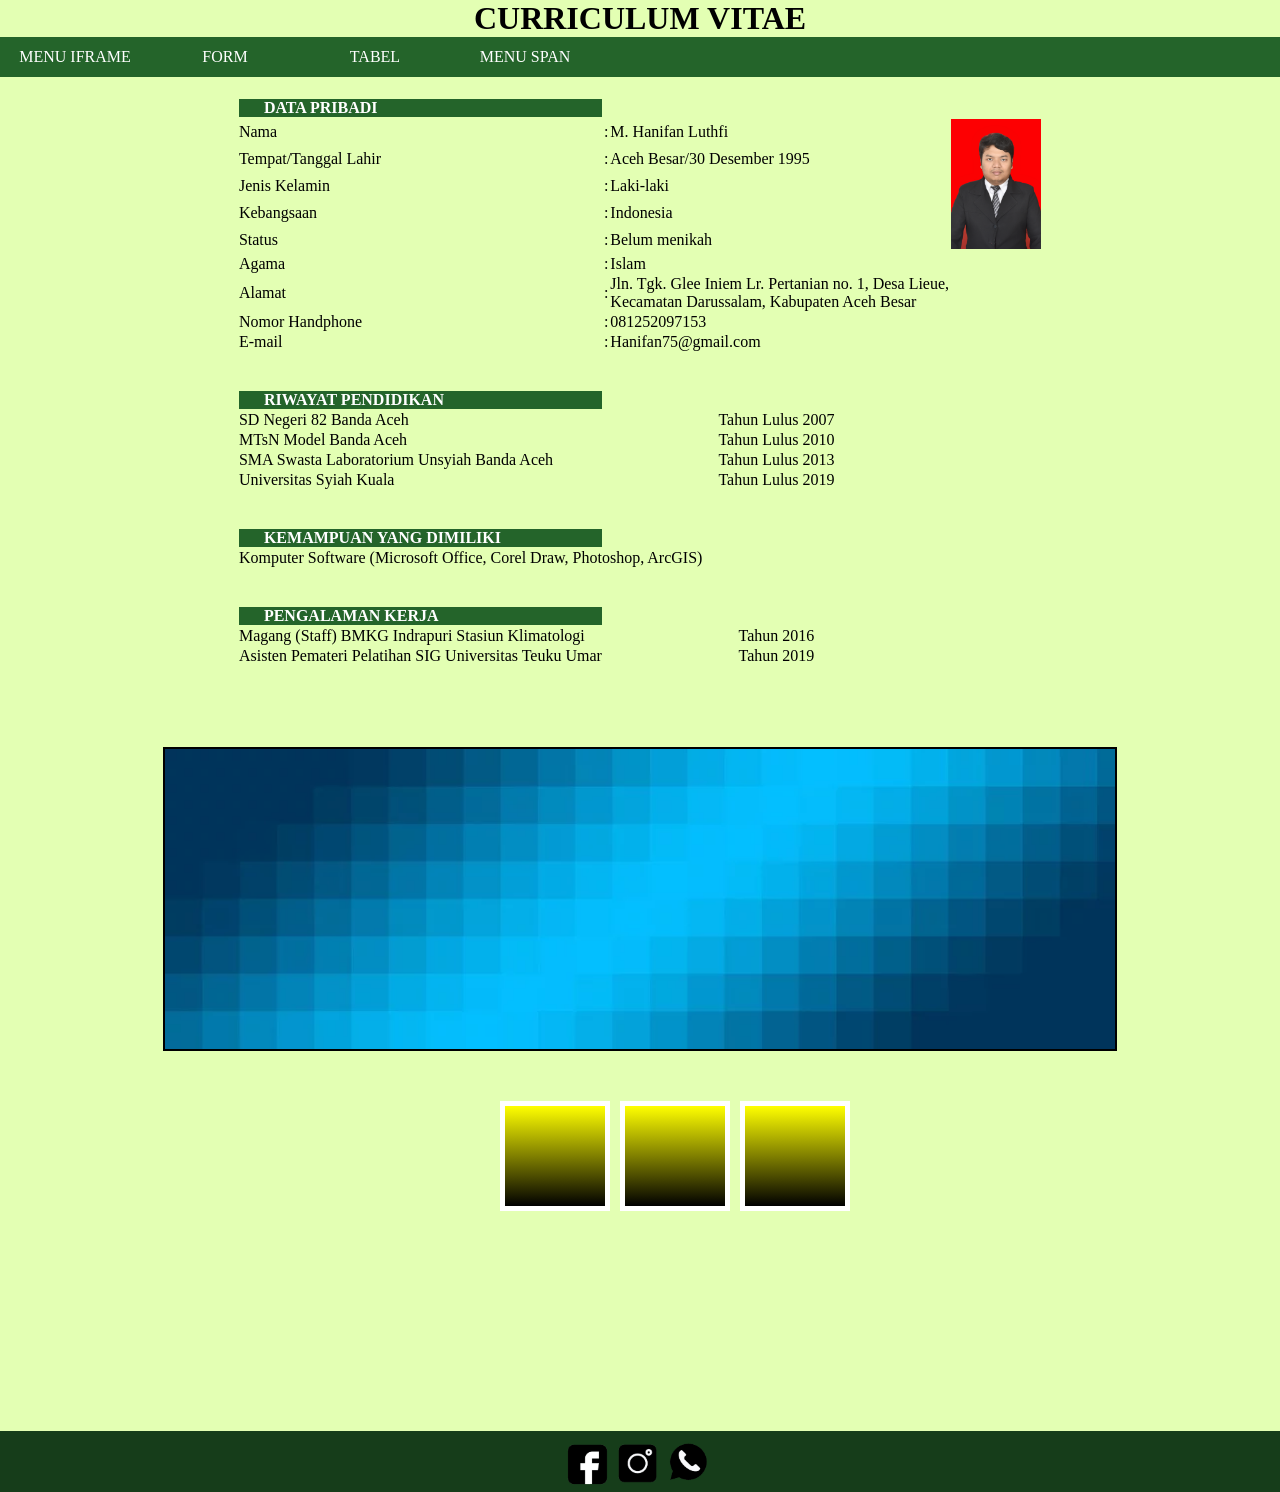
<file: index.html>
<!DOCTYPE html>
<html lang="en">
<head>
    <meta charset="UTF-8">
    <meta name="viewport" content="width=device-width, initial-scale=1.0">
    <meta http-equiv="X-UA-Compatible" content="ie=edge">
    <title>Curriculum Vitae</title>
    <link rel="stylesheet" href="style.css">
</head>
<body>
    <h1><center>CURRICULUM VITAE</center></h1>

    <!-- Navbar -->
    <!-- <div>
      <ul class="navbar">
        <li class="menu"><a href="iframe.html" target="blank">menu iFrame</a></li>
        <li class="drop"><a href="form.html" target="blank">form</a></li>
          <ul class="drop-item">
            <li><a href="form.html" target="blank">Form Pendaftaran</a></li>
            <li><a href="form.html" target="blank">Form Login</a></li>
          </ul>
        <li class="menu"><a href="tabel.html" target="blank">tabel</a></li>
        <li class="menu"><a href="span.html" target="blank">menu span</a></li>
      </ul>
    </div> -->

    <div class="menu-wrap">
      <ul>
        <li><a href="iframe.html" target="blank">menu iFrame</a></li>
        <li><a href="form.html" target="blank">form</a>
          <ul>
            <li><a href="form.html" target="blank">Pendaftaran</a></li>
            <li><a href="form.html" target="blank">Login</a></li>
          </ul>
        <li><a href="tabel.html" target="blank">tabel</a></li>
          <ul>
            <li><a href="#tabel1">Tabel 1</a></li>
            <li><a href="#tabel2">Tabel 2</a></li>
          </ul>
        <li><a href="span.html" target="blank">menu span</a></li>
      </ul>
      </div>

    <center>
               
        <table border="0">

        <!-- 1. row biodata dan foto -->
        <tr>
        <td class="subjudul">DATA PRIBADI</td>    
        </tr>

        <tr>
        <!-- Nama  -->
        <td>Nama</td>
        <td>:</td>
        <td>M. Hanifan Luthfi</td>
        <td rowspan="5"><img src="img/DSC_2529.JPG" width="90" height="130"></td>
        </tr>

        <tr>
        <!-- TTL  -->
        <td>Tempat/Tanggal Lahir</td>
        <td>:</td>
        <td>Aceh Besar/30 Desember 1995</td>
        </tr>

        <tr>
        <!-- Jenis Kelamin  -->
        <td>Jenis Kelamin</td>
        <td>:</td>
        <td>Laki-laki</td>
        </tr>

        <tr>
        <!-- Kebangsaan  -->
        <td>Kebangsaan</td>
        <td>:</td>
        <td>Indonesia</td>
        </tr>

        <tr>
        <!-- Status  -->
        <td>Status</td>
        <td>:</td>
        <td>Belum menikah</td>
        </tr>
        
        <tr>
        <!-- Agama  -->
        <td>Agama</td>
        <td>:</td>
        <td>Islam</td>
        </tr>

        <tr>
        <!-- Alamat  -->
        <td>Alamat</td>
        <td>:</td>
        <td>Jln. Tgk. Glee Iniem Lr. Pertanian no. 1, Desa Lieue,<br> Kecamatan Darussalam, Kabupaten Aceh Besar</td>
        </tr>

        <tr>
        <!-- No. HP  -->
        <td>Nomor Handphone</td>
        <td>:</td>
        <td>081252097153</td>
        </tr>

        <tr>
        <!-- Alamat e-mail  -->
        <td>E-mail</td>
        <td>:</td>
        <td>Hanifan75@gmail.com</td>
        </tr>
        
        <tr>
        <td><br><br></td>     
        </tr>

        <!-- 2. row pendidikan -->   
        <tr>
        <td class="subjudul">RIWAYAT PENDIDIKAN</td>    
        </tr>
        
        <ul>
        <tr>
        <!-- SD -->
        <td>SD Negeri 82 Banda Aceh</td>
        <td colspan="2" align="center">Tahun Lulus 2007</td>
        </tr>    

        <tr>
        <!-- MTs -->
        <td>MTsN Model Banda Aceh</td>
        <td colspan="2" align="center">Tahun Lulus 2010</td>
        </tr>

        <tr>
        <!-- SMA -->
        <td>SMA Swasta Laboratorium Unsyiah Banda Aceh</td>
        <td colspan="2" align="center">Tahun Lulus 2013</td>
        </tr>

        <tr>
        <!-- S1 -->
        <td>Universitas Syiah Kuala</td>
        <td colspan="2"  align="center">Tahun Lulus 2019</tr>
        </tr>
        </ul>

        <tr>
        <td><br><br></td>     
        </tr>

        <!-- 3. kemampuan dan pengalaman kerja -->    
        <tr>
        <td class="subjudul">KEMAMPUAN YANG DIMILIKI</td>    
        </tr>

        <tr>
        <td colspan="3">Komputer Software (Microsoft Office, Corel Draw, Photoshop, ArcGIS)</td>    
        </tr>

        <tr>
        <td><br><br></td>    
        </tr>

        <!-- Pengalaman Kerja -->

        <tr>
        <td class="subjudul">PENGALAMAN KERJA</td>    
        </tr>

        <ul>
        <tr>
        <td>Magang (Staff) BMKG Indrapuri Stasiun Klimatologi</td>
        <td colspan="2" align="center">Tahun 2016</td>
        </tr>

        <tr>
        <td>Asisten Pemateri Pelatihan SIG Universitas Teuku Umar</td>
        <td colspan="2" align="center">Tahun 2019</td>
        </tr>
        </ul>

        <tr>
        <td><br><br></td>    
        </tr>
    

        <tr>
        <!-- 4. media sosial -->
        </tr>

    
        </table>
    </center>

    <center>

      <div class=slider>
        <div class=slider-item>
          <img src="img/1.jpg" alt="gambar1">
          <img src="img/2.jpg" alt="gambar2">
          <img src="img/3.jpg" alt="gambar3">
          <img src="img/4.jpg" alt="gambar4">
        </div>
      </div>
    </center>

    <div class="contain">
      <a href="" target="blank"><p class="kotak1"></p></a>
      <p class="kotak2"></p>
      <p class="kotak3"></p>
     </div>

     <footer class="foot">
       <ul class="item">
         <li><img src="img/fbwhite.png" width="50px"></li>
         <li><img src="img/ig.png" width="50px"></li>
         <li><img src="img/wa.png" width="50px"></li>
       </ul>
     </footer>
</body>
</html>
</file>
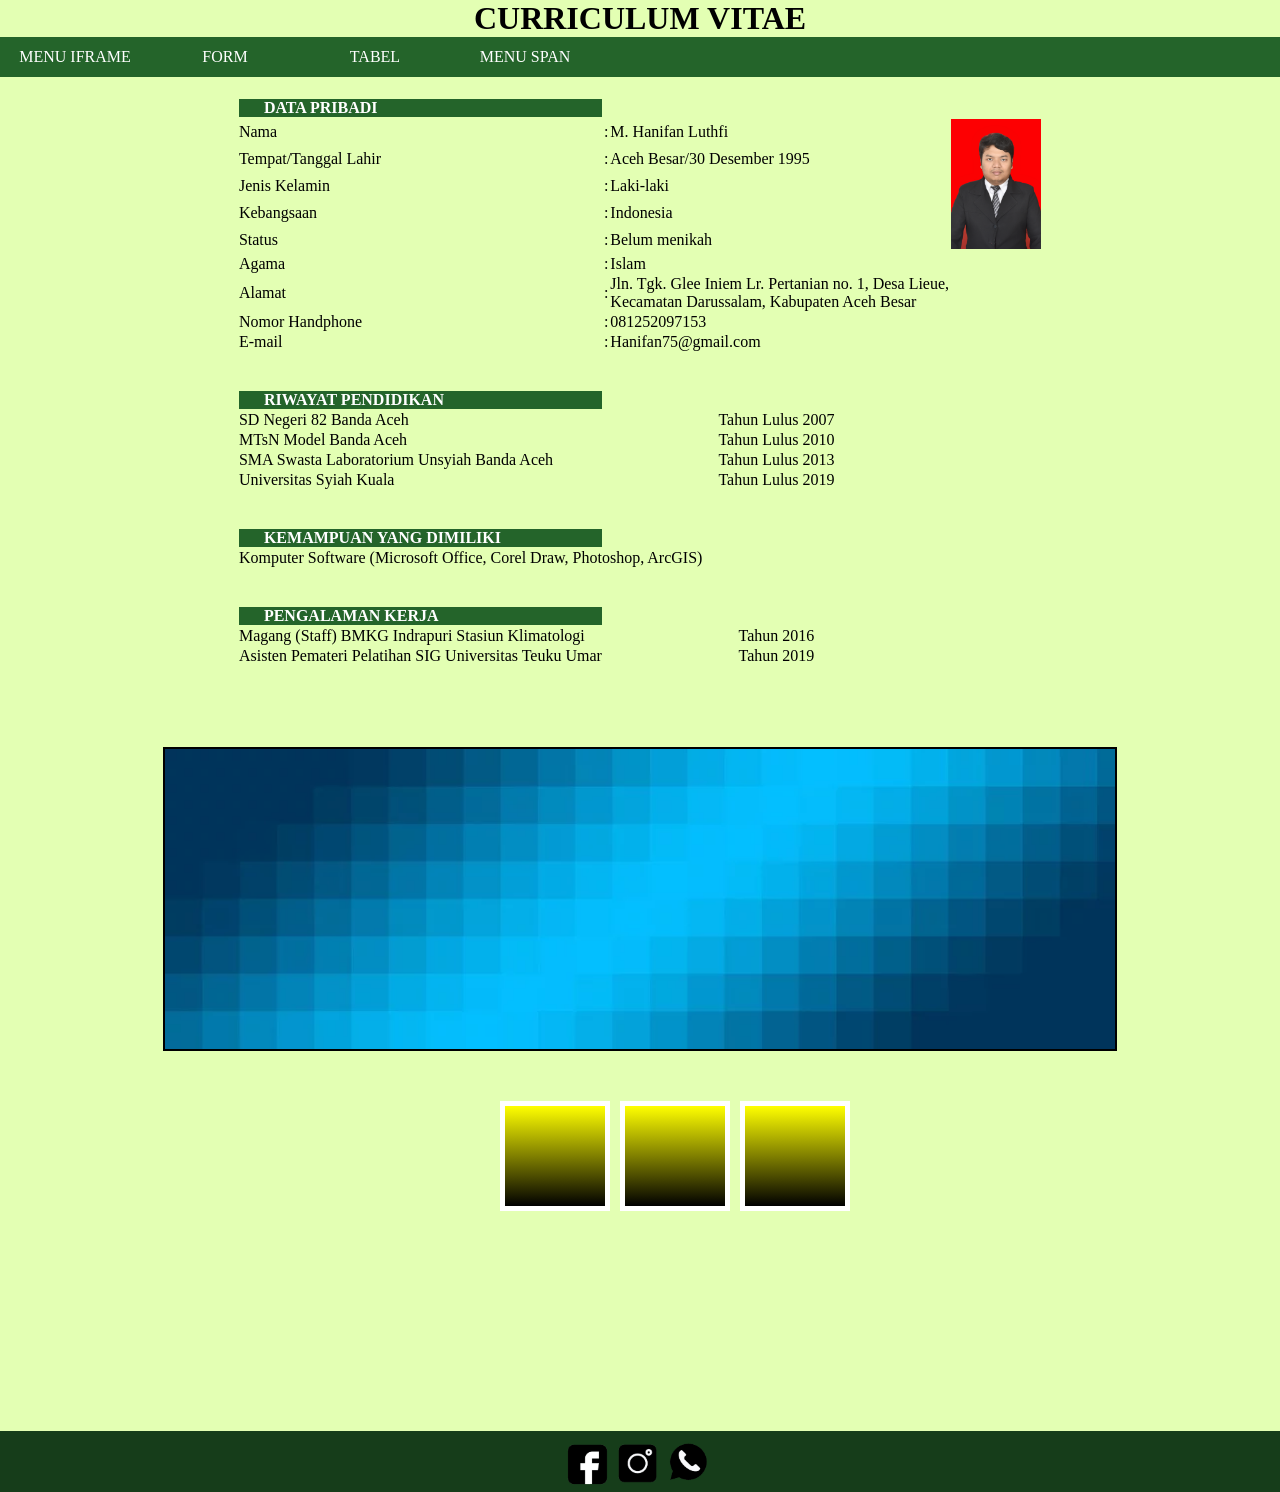
<file: html/index.html>
<!DOCTYPE html>
<html lang="en">
<head>
    <meta charset="UTF-8">
    <meta name="viewport" content="width=device-width, initial-scale=1.0">
    <meta http-equiv="X-UA-Compatible" content="ie=edge">
    <title>Curriculum Vitae</title>
    <link rel="stylesheet" href="css/style.css">
</head>
<body>
    <h1><center>CURRICULUM VITAE</center></h1>

    <!-- Navbar -->
    <!-- <div>
      <ul class="navbar">
        <li class="menu"><a href="iframe.html" target="blank">menu iFrame</a></li>
        <li class="drop"><a href="form.html" target="blank">form</a></li>
          <ul class="drop-item">
            <li><a href="form.html" target="blank">Form Pendaftaran</a></li>
            <li><a href="form.html" target="blank">Form Login</a></li>
          </ul>
        <li class="menu"><a href="tabel.html" target="blank">tabel</a></li>
        <li class="menu"><a href="span.html" target="blank">menu span</a></li>
      </ul>
    </div> -->

    <div class="menu-wrap">
      <ul>
        <li><a href="iframe.html" target="blank">menu iFrame</a></li>
        <li><a href="form.html" target="blank">form</a>
          <ul>
            <li><a href="form.html" target="blank">Pendaftaran</a></li>
            <li><a href="form.html" target="blank">Login</a></li>
          </ul>
        <li><a href="tabel.html" target="blank">tabel</a></li>
          <ul>
            <li><a href="#tabel1">Tabel 1</a></li>
            <li><a href="#tabel2">Tabel 2</a></li>
          </ul>
        <li><a href="span.html" target="blank">menu span</a></li>
      </ul>
      </div>

    <center>
               
        <table border="0">

        <!-- 1. row biodata dan foto -->
        <tr>
        <td class="subjudul">DATA PRIBADI</td>    
        </tr>

        <tr>
        <!-- Nama  -->
        <td>Nama</td>
        <td>:</td>
        <td>M. Hanifan Luthfi</td>
        <td rowspan="5"><img src="img/DSC_2529.JPG" width="90" height="130"></td>
        </tr>

        <tr>
        <!-- TTL  -->
        <td>Tempat/Tanggal Lahir</td>
        <td>:</td>
        <td>Aceh Besar/30 Desember 1995</td>
        </tr>

        <tr>
        <!-- Jenis Kelamin  -->
        <td>Jenis Kelamin</td>
        <td>:</td>
        <td>Laki-laki</td>
        </tr>

        <tr>
        <!-- Kebangsaan  -->
        <td>Kebangsaan</td>
        <td>:</td>
        <td>Indonesia</td>
        </tr>

        <tr>
        <!-- Status  -->
        <td>Status</td>
        <td>:</td>
        <td>Belum menikah</td>
        </tr>
        
        <tr>
        <!-- Agama  -->
        <td>Agama</td>
        <td>:</td>
        <td>Islam</td>
        </tr>

        <tr>
        <!-- Alamat  -->
        <td>Alamat</td>
        <td>:</td>
        <td>Jln. Tgk. Glee Iniem Lr. Pertanian no. 1, Desa Lieue,<br> Kecamatan Darussalam, Kabupaten Aceh Besar</td>
        </tr>

        <tr>
        <!-- No. HP  -->
        <td>Nomor Handphone</td>
        <td>:</td>
        <td>081252097153</td>
        </tr>

        <tr>
        <!-- Alamat e-mail  -->
        <td>E-mail</td>
        <td>:</td>
        <td>Hanifan75@gmail.com</td>
        </tr>
        
        <tr>
        <td><br><br></td>     
        </tr>

        <!-- 2. row pendidikan -->   
        <tr>
        <td class="subjudul">RIWAYAT PENDIDIKAN</td>    
        </tr>
        
        <ul>
        <tr>
        <!-- SD -->
        <td>SD Negeri 82 Banda Aceh</td>
        <td colspan="2" align="center">Tahun Lulus 2007</td>
        </tr>    

        <tr>
        <!-- MTs -->
        <td>MTsN Model Banda Aceh</td>
        <td colspan="2" align="center">Tahun Lulus 2010</td>
        </tr>

        <tr>
        <!-- SMA -->
        <td>SMA Swasta Laboratorium Unsyiah Banda Aceh</td>
        <td colspan="2" align="center">Tahun Lulus 2013</td>
        </tr>

        <tr>
        <!-- S1 -->
        <td>Universitas Syiah Kuala</td>
        <td colspan="2"  align="center">Tahun Lulus 2019</tr>
        </tr>
        </ul>

        <tr>
        <td><br><br></td>     
        </tr>

        <!-- 3. kemampuan dan pengalaman kerja -->    
        <tr>
        <td class="subjudul">KEMAMPUAN YANG DIMILIKI</td>    
        </tr>

        <tr>
        <td colspan="3">Komputer Software (Microsoft Office, Corel Draw, Photoshop, ArcGIS)</td>    
        </tr>

        <tr>
        <td><br><br></td>    
        </tr>

        <!-- Pengalaman Kerja -->

        <tr>
        <td class="subjudul">PENGALAMAN KERJA</td>    
        </tr>

        <ul>
        <tr>
        <td>Magang (Staff) BMKG Indrapuri Stasiun Klimatologi</td>
        <td colspan="2" align="center">Tahun 2016</td>
        </tr>

        <tr>
        <td>Asisten Pemateri Pelatihan SIG Universitas Teuku Umar</td>
        <td colspan="2" align="center">Tahun 2019</td>
        </tr>
        </ul>

        <tr>
        <td><br><br></td>    
        </tr>
    

        <tr>
        <!-- 4. media sosial -->
        </tr>

    
        </table>
    </center>

    <center>

      <div class=slider>
        <div class=slider-item>
          <img src="img/1.jpg" alt="gambar1">
          <img src="img/2.jpg" alt="gambar2">
          <img src="img/3.jpg" alt="gambar3">
          <img src="img/4.jpg" alt="gambar4">
        </div>
      </div>
    </center>

    <div class="contain">
      <a href="" target="blank"><p class="kotak1"></p></a>
      <p class="kotak2"></p>
      <p class="kotak3"></p>
     </div>

     <footer class="foot">
       <ul class="item">
         <li><img src="img/fbwhite.png" width="50px"></li>
         <li><img src="img/ig.png" width="50px"></li>
         <li><img src="img/wa.png" width="50px"></li>
       </ul>
     </footer>
</body>
</html>
</file>
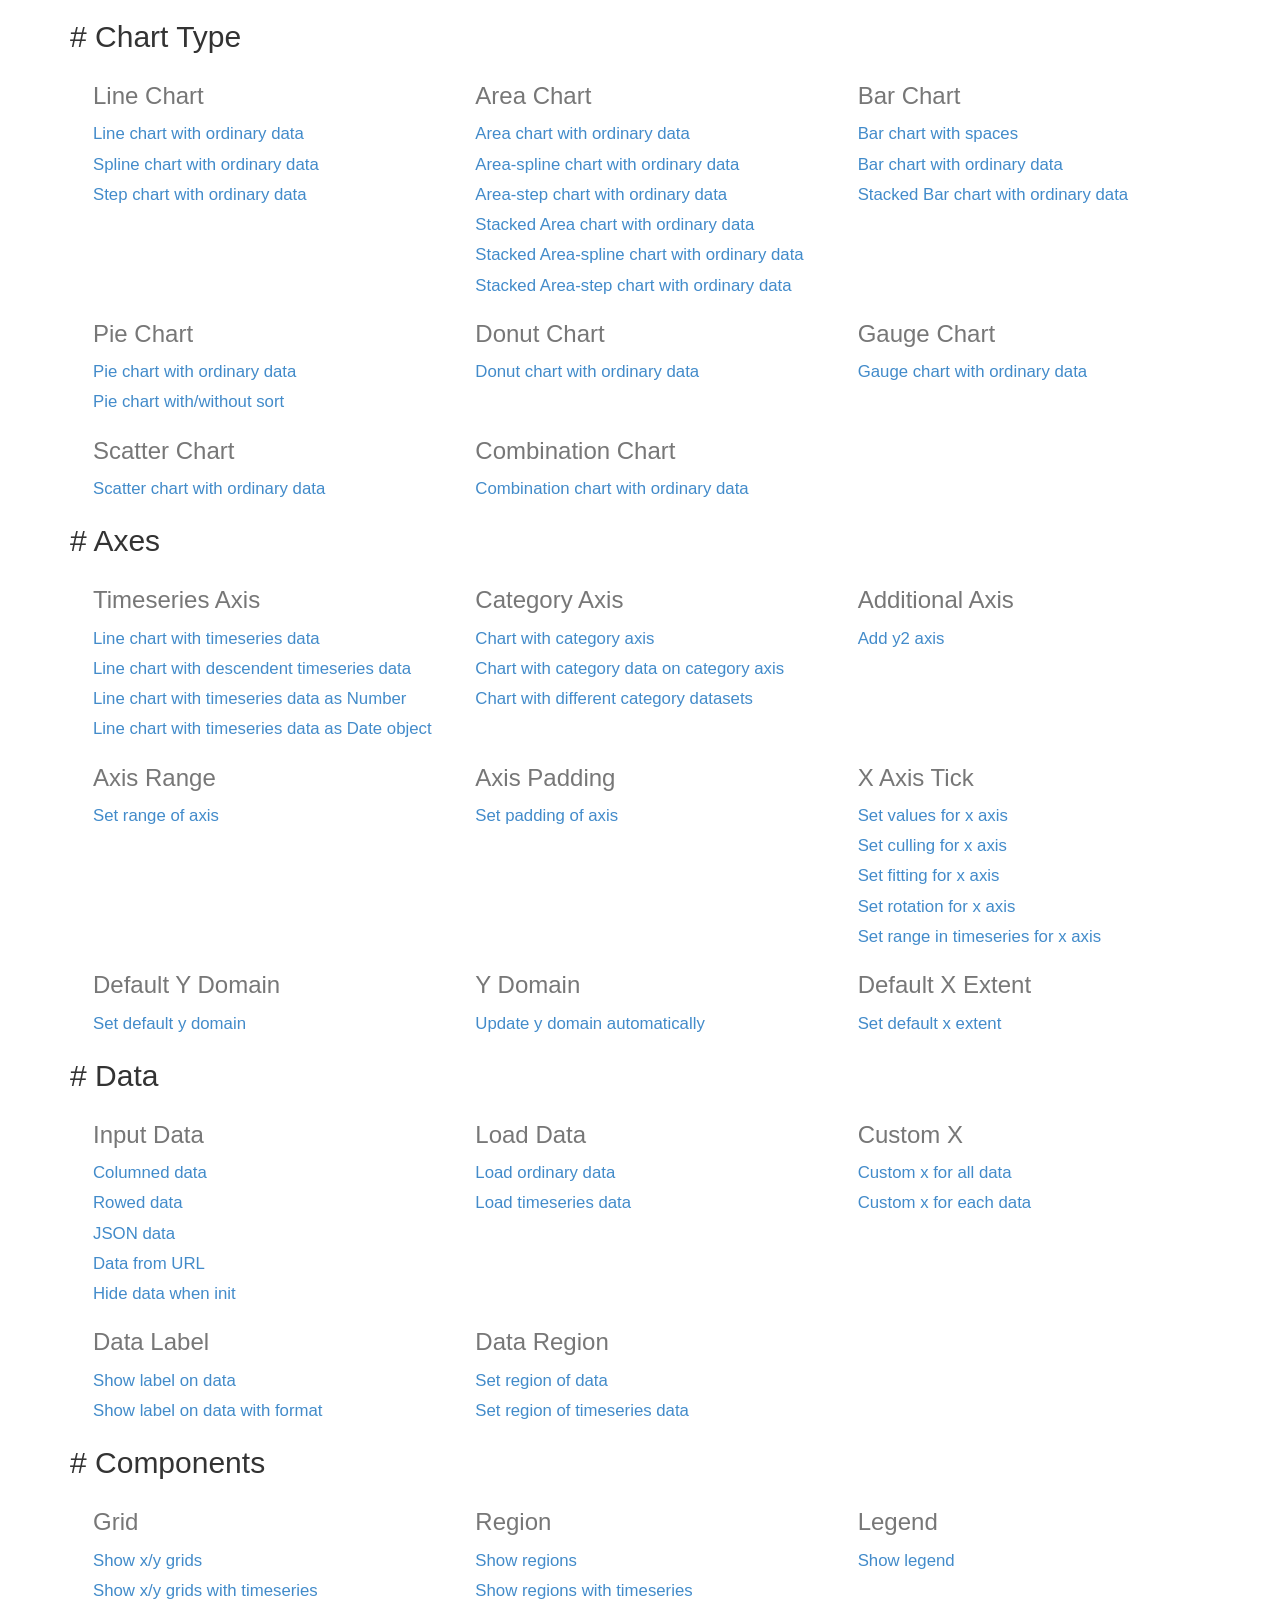
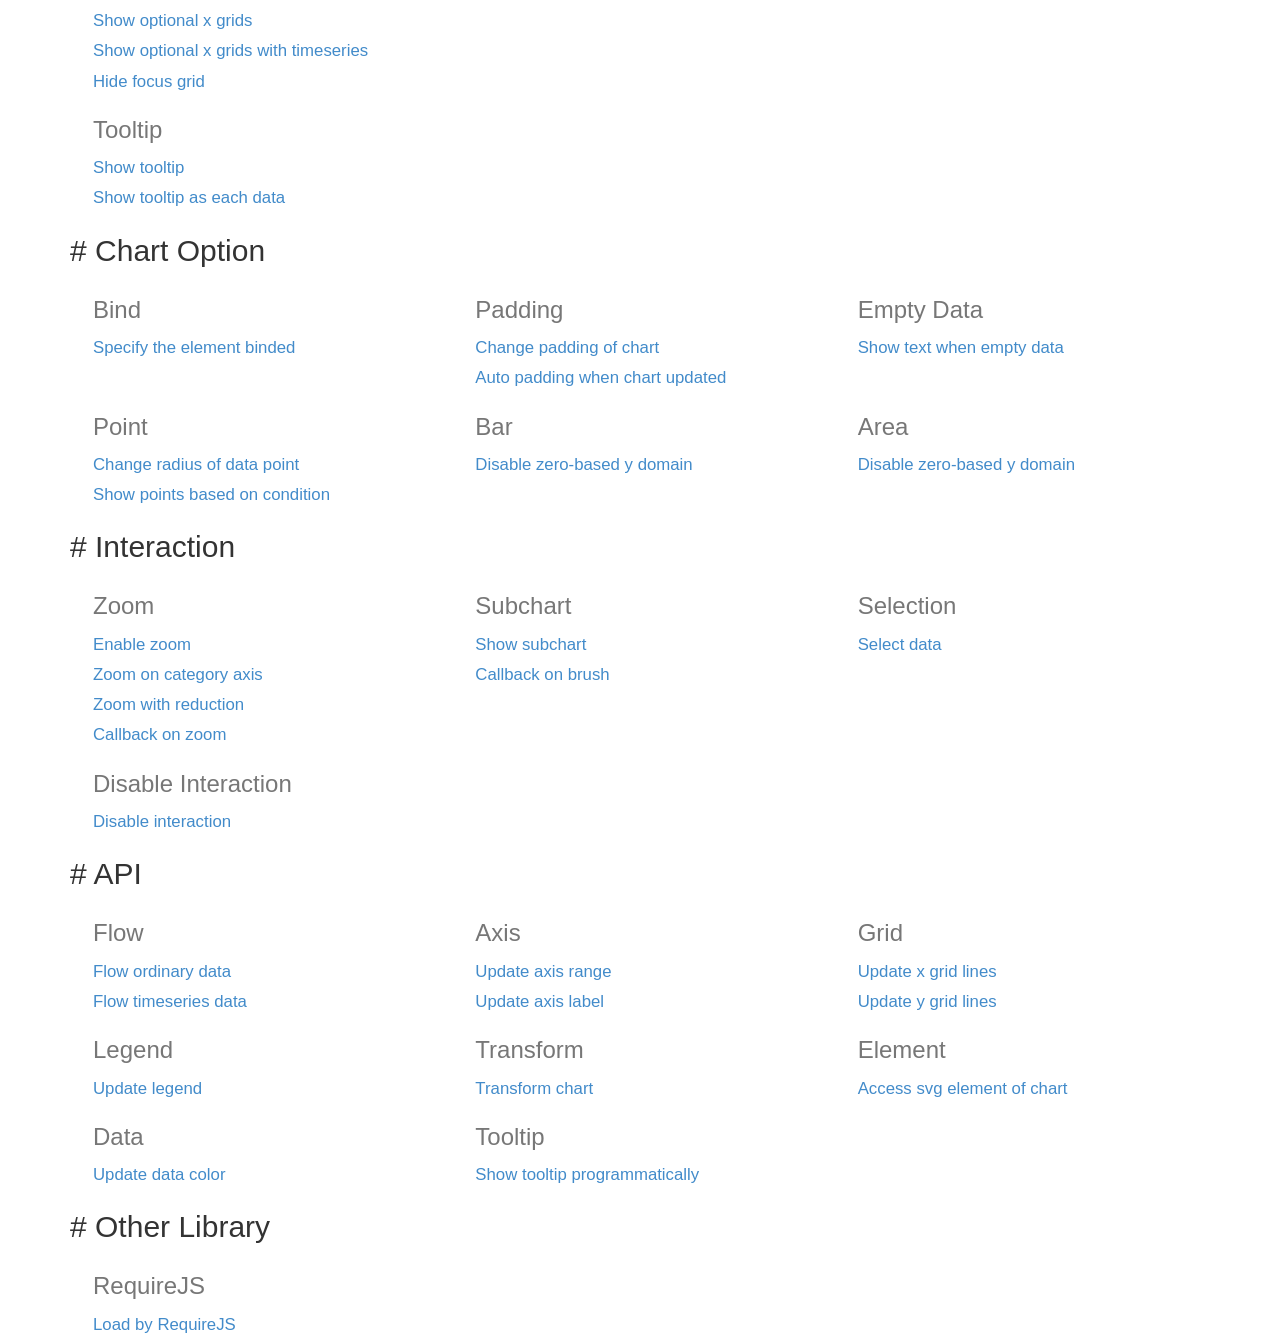
<file: admin/assets/node_modules/c3-master/htdocs/index.html>
<html>
  <head>
    <link href="./css/bootstrap.min.css" rel="stylesheet">
    <link href="./css/index.css" rel="stylesheet">
  </head>
  <body>
    <div class="container">
      <div class="section">
        <h2># <span>Chart Type</span></h2>
        <div>
          <div class="row">
            <div class="col-md-4">
              <h3>Line Chart</h3>
              <a href="./samples/simple.html">
                Line chart with ordinary data
              </a>
              <a href="./samples/chart_spline.html">
                Spline chart with ordinary data
              </a>
              <a href="./samples/chart_step.html">
                Step chart with ordinary data
              </a>
            </div>
            <div class="col-md-4">
              <h3>Area Chart</h3>
              <a href="./samples/chart_area.html">
                Area chart with ordinary data
              </a>
              <a href="./samples/chart_area_spline.html">
                Area-spline chart with ordinary data
              </a>
              <a href="./samples/chart_area_step.html">
                Area-step chart with ordinary data
              </a>
              <a href="./samples/chart_area_stacked.html">
                Stacked Area chart with ordinary data
              </a>
              <a href="./samples/chart_area_spline_stacked.html">
                Stacked Area-spline chart with ordinary data
              </a>
              <a href="./samples/chart_area_step_stacked.html">
                Stacked Area-step chart with ordinary data
              </a>
            </div>
            <div class="col-md-4">
              <h3>Bar Chart</h3>
              <a href="./samples/chart_bar_space.html">
                  Bar chart with spaces
              </a>
              <a href="./samples/chart_bar.html">
                Bar chart with ordinary data
              </a>
              <a href="./samples/chart_bar_stacked.html">
                Stacked Bar chart with ordinary data
              </a>
            </div>
          </div>
          <div class="row">
            <div class="col-md-4">
              <h3>Pie Chart</h3>
              <a href="./samples/chart_pie.html">
                Pie chart with ordinary data
              </a>
              <a href="./samples/chart_pie_sort.html">
                Pie chart with/without sort
              </a>
            </div>
            <div class="col-md-4">
              <h3>Donut Chart</h3>
              <a href="./samples/chart_donut.html">
                Donut chart with ordinary data
              </a>
            </div>
            <div class="col-md-4">
              <h3>Gauge Chart</h3>
              <a href="./samples/chart_gauge.html">
                Gauge chart with ordinary data
              </a>
            </div>
          </div>
          <div class="row">
            <div class="col-md-4">
              <h3>Scatter Chart</h3>
              <a href="./samples/chart_scatter.html">
                Scatter chart with ordinary data
              </a>
            </div>
            <div class="col-md-4">
              <h3>Combination Chart</h3>
              <a href="./samples/chart_combination.html">
                Combination chart with ordinary data
              </a>
            </div>
          </div>
        </div>
      </div>

      <div class="section">
        <h2># <span>Axes</span></h2>
        <div>
          <div class="row">
            <div class="col-md-4">
              <h3>Timeseries Axis</h3>
              <a href="./samples/timeseries.html">
                Line chart with timeseries data
              </a>
              <a href="./samples/timeseries_descendent.html">
                Line chart with descendent timeseries data
              </a>
              <a href="./samples/timeseries_raw.html">
                Line chart with timeseries data as Number
              </a>
              <a href="./samples/timeseries_date.html">
                Line chart with timeseries data as Date object
              </a>
            </div>
            <div class="col-md-4">
              <h3>Category Axis</h3>
              <a href="./samples/categorized.html">
                Chart with category axis
              </a>
              <a href="./samples/custom_x_categorized.html">
                Chart with category data on category axis
              </a>
              <a href="./samples/different_category_datasets.html">
                Chart with different category datasets
              </a>
            </div>
            <div class="col-md-4">
              <h3>Additional Axis</h3>
              <a href="./samples/axes_y2.html">
                Add y2 axis
              </a>
            </div>
          </div>
          <div class="row">
            <div class="col-md-4">
              <h3>Axis Range</h3>
              <a href="./samples/axes_range.html">
                Set range of axis
              </a>
            </div>
            <div class="col-md-4">
              <h3>Axis Padding</h3>
              <a href="./samples/axes_padding.html">
                Set padding of axis
              </a>
            </div>
            <div class="col-md-4">
              <h3>X Axis Tick</h3>
              <a href="./samples/axes_x_tick_values.html">
                Set values for x axis
              </a>
              <a href="./samples/axes_x_tick_culling.html">
                Set culling for x axis
              </a>
              <a href="./samples/axes_x_tick_fit.html">
                Set fitting for x axis
              </a>
              <a href="./samples/axes_x_tick_rotate.html">
                Set rotation for x axis
              </a>
              <a href="./samples/axes_x_range_timeseries.html">
                Set range in timeseries for x axis
              </a>
            </div>
          </div>
          <div class="row">
            <div class="col-md-4">
              <h3>Default Y Domain</h3>
              <a href="./samples/axes_y_default.html">
                Set default y domain
              </a>
            </div>
            <div class="col-md-4">
              <h3>Y Domain</h3>
              <a href="./samples/domain_y.html">
                Update y domain automatically
              </a>
            </div>
            <div class="col-md-4">
              <h3>Default X Extent</h3>
              <a href="./samples/axes_x_extent.html">
                Set default x extent
              </a>
            </div>
          </div>
        </div>
      </div>

      <div class="section">
        <h2># <span>Data</span></h2>
        <div>
          <div class="row">
            <div class="col-md-4">
              <h3>Input Data</h3>
              <a href="./samples/data_columned.html">
                Columned data
              </a>
              <a href="./samples/data_rowed.html">
                Rowed data
              </a>
              <a href="./samples/data_json.html">
                JSON data
              </a>
              <a href="./samples/data_url.html">
                Data from URL
              </a>
              <a href="./samples/data_hide.html">
                Hide data when init
              </a>
            </div>
            <div class="col-md-4">
              <h3>Load Data</h3>
              <a href="./samples/data_load.html">
                Load ordinary data
              </a>
              <a href="./samples/data_load_timeseries.html">
                Load timeseries data
              </a>
            </div>
            <div class="col-md-4">
              <h3>Custom X</h3>
              <a href="./samples/custom_x_scale.html">
                Custom x for all data
              </a>
              <a href="./samples/custom_xs_scale.html">
                Custom x for each data
              </a>
            </div>
          </div>
          <div class="row">
            <div class="col-md-4">
              <h3>Data Label</h3>
              <a href="./samples/data_label.html">
                Show label on data
              </a>
              <a href="./samples/data_label_format.html">
                Show label on data with format
              </a>
            </div>
            <div class="col-md-4">
              <h3>Data Region</h3>
              <a href="./samples/data_region.html">
                Set region of data
              </a>
              <a href="./samples/data_region_timeseries.html">
                Set region of timeseries data
              </a>
            </div>
          </div>
        </div>
      </div>

      <div class="section">
        <h2># <span>Components</span></h2>
        <div>
          <div class="row">
            <div class="col-md-4">
              <h3>Grid</h3>
              <a href="./samples/grids.html">
                 Show x/y grids
              </a>
              <a href="./samples/grids_timeseries.html">
                 Show x/y grids with timeseries
              </a>
              <a href="./samples/grid_x_lines.html">
                 Show optional x grids
              </a>
              <a href="./samples/grid_x_lines_timeseries.html">
                 Show optional x grids with timeseries
              </a>
              <a href="./samples/grid_focus.html">
                 Hide focus grid
              </a>
            </div>
            <div class="col-md-4">
              <h3>Region</h3>
              <a href="./samples/regions.html">
                 Show regions
              </a>
              <a href="./samples/regions_timeseries.html">
                 Show regions with timeseries
              </a>
            </div>
            <div class="col-md-4">
              <h3>Legend</h3>
              <a href="./samples/legend.html">
                 Show legend
              </a>
            </div>
          </div>
          <div class="row">
            <div class="col-md-4">
              <h3>Tooltip</h3>
              <a href="./samples/tooltip_show.html">
                Show tooltip
              </a>
              <a href="./samples/tooltip_grouped.html">
                Show tooltip as each data
              </a>
            </div>
          </div>
        </div>
      </div>

      <div class="section">
        <h2># <span>Chart Option</span></h2>
        <div>
          <div class="row">
            <div class="col-md-4">
              <h3>Bind</h3>
              <a href="./samples/bindto.html">
                Specify the element binded
              </a>
            </div>
            <div class="col-md-4">
              <h3>Padding</h3>
              <a href="./samples/padding.html">
                Change padding of chart
              </a>
              <a href="./samples/padding_update.html">
                Auto padding when chart updated
              </a>
            </div>
            <div class="col-md-4">
              <h3>Empty Data</h3>
              <a href="./samples/emptydata.html">
                Show text when empty data
              </a>
            </div>
          </div>
          <div class="row">
            <div class="col-md-4">
              <h3>Point</h3>
              <a href="./samples/point_r.html">
                Change radius of data point
              </a>
              <a href="./samples/point_show.html">
                Show points based on condition
              </a>
            </div>
            <div class="col-md-4">
              <h3>Bar</h3>
              <a href="./samples/bar_zerobased.html">
                Disable zero-based y domain
              </a>
            </div>
            <div class="col-md-4">
              <h3>Area</h3>
              <a href="./samples/area_zerobased.html">
                Disable zero-based y domain
              </a>
            </div>
          </div>
        </div>
      </div>

      <div class="section">
        <h2># <span>Interaction</span></h2>
        <div>
          <div class="row">
            <div class="col-md-4">
              <h3>Zoom</h3>
              <a href="./samples/zoom.html">
                Enable zoom
              </a>
              <a href="./samples/zoom.html">
                Zoom on category axis
              </a>
              <a href="./samples/zoom_reduction.html">
                Zoom with reduction
              </a>
              <a href="./samples/zoom_onzoom.html">
                Callback on zoom
              </a>
            </div>
            <div class="col-md-4">
              <h3>Subchart</h3>
              <a href="./samples/subchart.html">
                Show subchart
              </a>
              <a href="./samples/subchart_onbrush.html">
                Callback on brush
              </a>
            </div>
            <div class="col-md-4">
              <h3>Selection</h3>
              <a href="./samples/selection.html">
                Select data
              </a>
            </div>
          </div>
          <div class="row">
            <div class="col-md-4">
              <h3>Disable Interaction</h3>
              <a href="./samples/interaction_enabled.html">
                Disable interaction
              </a>
            </div>
          </div>
        </div>
      </div>

      <div class="section">
        <h2># <span>API</span></h2>
        <div>
          <div class="row">
            <div class="col-md-4">
              <h3>Flow</h3>
              <a href="./samples/api_flow.html">
                Flow ordinary data
              </a>
              <a href="./samples/api_flow_timeseries.html">
                Flow timeseries data
              </a>
            </div>
            <div class="col-md-4">
              <h3>Axis</h3>
              <a href="./samples/api_axis_range.html">
                Update axis range
              </a>
              <a href="./samples/api_axis_label.html">
                Update axis label
              </a>
            </div>
            <div class="col-md-4">
              <h3>Grid</h3>
              <a href="./samples/api_xgrid_lines.html">
                Update x grid lines
              </a>
              <a href="./samples/api_ygrid_lines.html">
                Update y grid lines
              </a>
            </div>
          </div>
          <div class="row">
            <div class="col-md-4">
              <h3>Legend</h3>
              <a href="./samples/api_legend.html">
                Update legend
              </a>
            </div>
            <div class="col-md-4">
              <h3>Transform</h3>
              <a href="./samples/api_transform.html">
                Transform chart
              </a>
            </div>
            <div class="col-md-4">
              <h3>Element</h3>
              <a href="./samples/element.html">
                Access svg element of chart
              </a>
            </div>
          </div>
          <div class="row">
            <div class="col-md-4">
              <h3>Data</h3>
              <a href="./samples/api_data_colors.html">
                Update data color
              </a>
            </div>
            <div class="col-md-4">
              <h3>Tooltip</h3>
              <a href="./samples/api_tooltip_show.html">
                Show tooltip programmatically
              </a>
            </div>
          </div>
        </div>
      </div>

      <div class="section">
        <h2># <span>Other Library</span></h2>
        <div>
          <div class="row">
            <div class="col-md-4">
              <h3>RequireJS</h3>
              <a href="./samples/requirejs.html">
                Load by RequireJS
              </a>
            </div>
          </div>
        </div>
      </div>

    </div>
  </body>
</html>
</file>
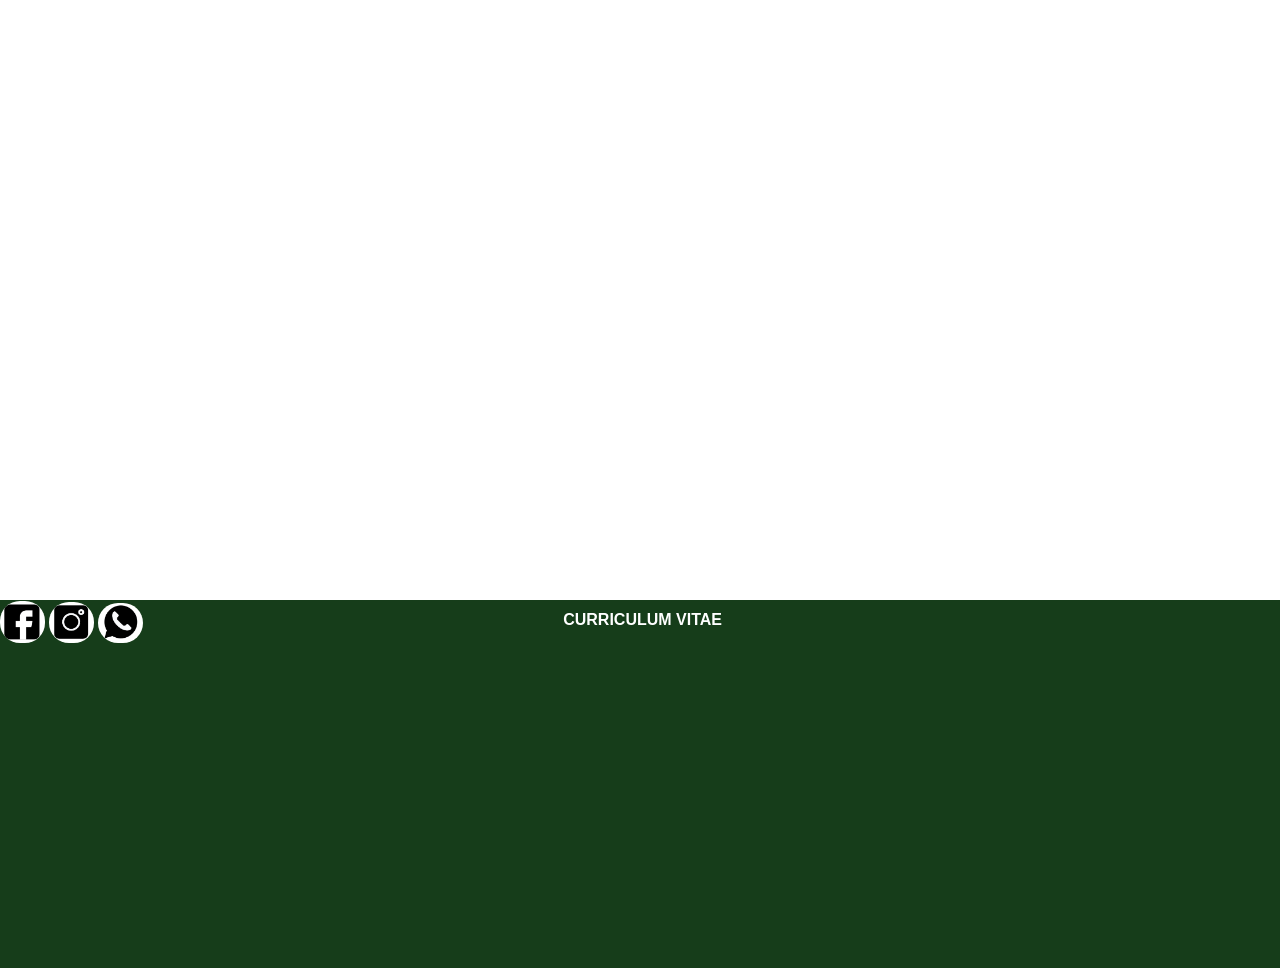
<file: footer.html>
<!DOCTYPE html>
<html lang="en">
<head>
    <meta charset="UTF-8">
    <meta name="viewport" content="width=device-width, initial-scale=1.0">
    <meta http-equiv="X-UA-Compatible" content="ie=edge">
    <title>Document</title>
    <link rel="stylesheet" href="footer.css">
</head>
<body>
    <footer>
      <div class="item">
        <a href=""><img src="img/fbwhite.png"></a>
        <a href=""><img src="img/ig.png"></a>
        <a href=""><img src="img/wa.png"></a>
      </div>

      <a href="" class="judul">Curriculum Vitae</a>

      <div class="map"><iframe src="https://www.google.com/maps/embed?pb=!1m18!1m12!1m3!1d6897.496564080851!2d95.38698202236942!3d5.571078662032658!2m3!1f0!2f0!3f0!3m2!1i1024!2i768!4f13.1!3m3!1m2!1s0x304037d7aa7a23cb%3A0xd2e5550835e56aaf!2sLam%20Klat%2C%20Darussalam%2C%20Kabupaten%20Aceh%20Besar%2C%20Aceh!5e1!3m2!1sid!2sid!4v1581044315113!5m2!1sid!2sid" width="400" height="300" frameborder="0" style="border:0;" allowfullscreen=""></iframe></div>

      </footer>
</body>
</html>
</file>
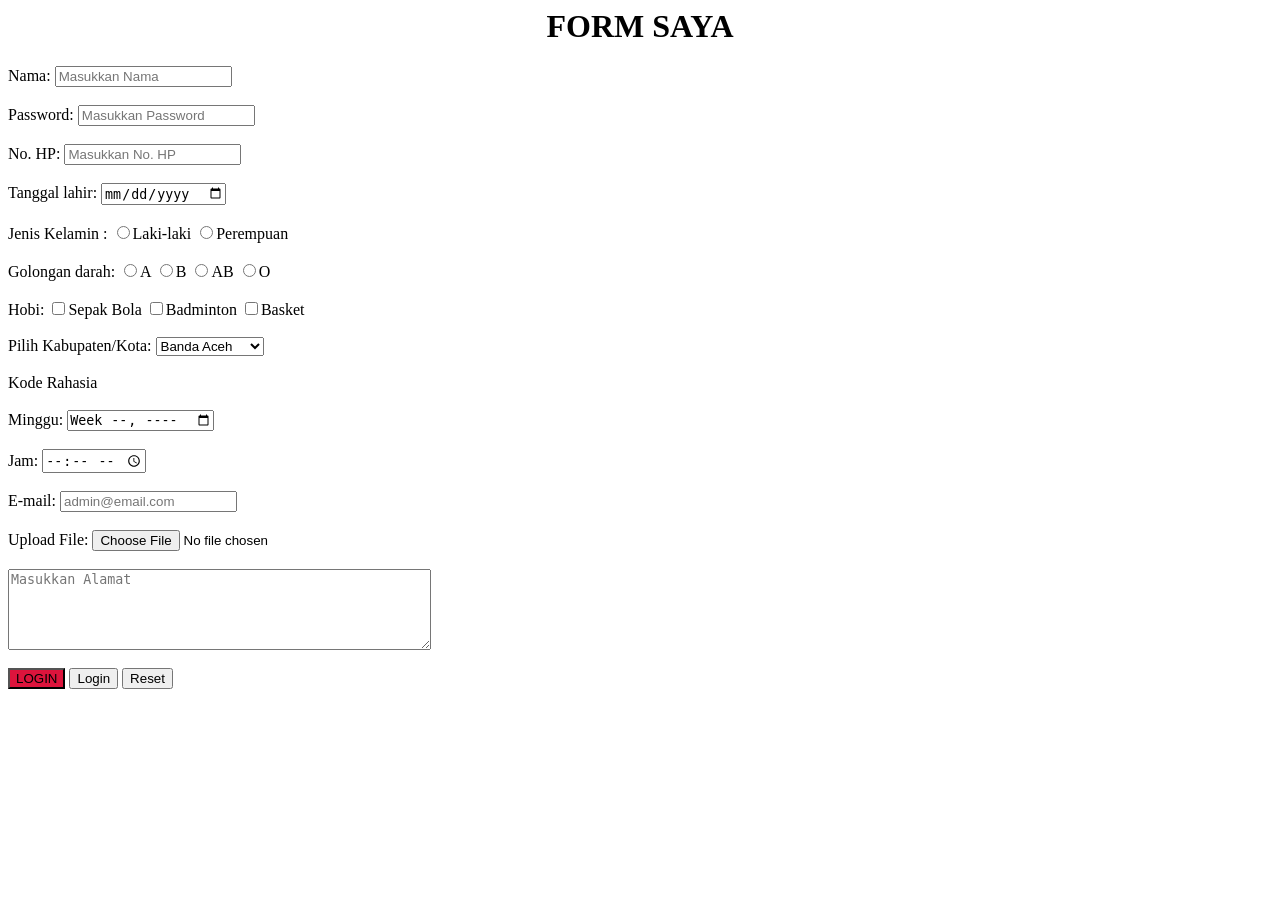
<file: form.html>
<html>
    <head>
        <title>
            Form
        </title>
        <style>
            button{
                background-color: crimson;
            }
            button:hover{
                background-color: green;
            }
        </style>
        </head>
    <body>
        <!-- Membuat Tag Form -->
        <center><h1>FORM SAYA</h1></center>

        <form action="" method="">
            <label>Nama:</label>
            <input type="text" name="" placeholder="Masukkan Nama">
            <br><br>
            <label>Password:</label>
            <input type="password" name="" placeholder="Masukkan Password">
            <br><br>
            <label>No. HP:</label>
            <input type="number" name="" placeholder="Masukkan No. HP">
            <br><br>
            <label>Tanggal lahir: </label>
            <input type="date" name="">
            <br><br>
            <label>Jenis Kelamin :</label>
            <input type="radio" name="gender">Laki-laki
            <input type="radio" name="gender">Perempuan
            <br><br>
            <label>Golongan darah:</label>
            <input type="radio" name="goldar">A
            <input type="radio" name="goldar">B
            <input type="radio" name="goldar">AB
            <input type="radio" name="goldar">O
            <br><br>
            <label>Hobi: </label>
            <input type="checkbox" name="h1">Sepak Bola
            <input type="checkbox" name="h2">Badminton
            <input type="checkbox" name="h3">Basket
            <br><br>
            <label>Pilih Kabupaten/Kota: </label>
            <select>
                <option>Banda Aceh</option>
                <option>Aceh Besar</option>
                <option>Pidie</option>
                <option>Pidie Jaya</option>
                <option>Lhokseumawe</option>
                <option>Lhoksukon</option>
                <option>Langsa</option>
                <option>Meulaboh</option>
                <option>Tapaktuan</option>
            </select>
            <br><br>
            <label>Kode Rahasia</label>
            <input type="hidden">
            <br><br>
            <label>Minggu: </label>
            <input type="week">
            <br><br>
            <label>Jam: </label>
            <input type="time">
            <br><br>
            <label>E-mail: </label>
            <input type="email" placeholder="admin@email.com">
            <br><br>
            <label>Upload File: </label>
            <input type="file">
            <br><br>
            <!-- cols=horizontal rows=vertikal -->
            <textarea placeholder="Masukkan Alamat" cols="50" rows="5"></textarea>
            <br><br>
            <button>LOGIN</button>
            <input type="submit" value="Login">
            <input type="reset" value="Reset">

        </form>

        <footer></footer>
    </body>
</html>
</file>
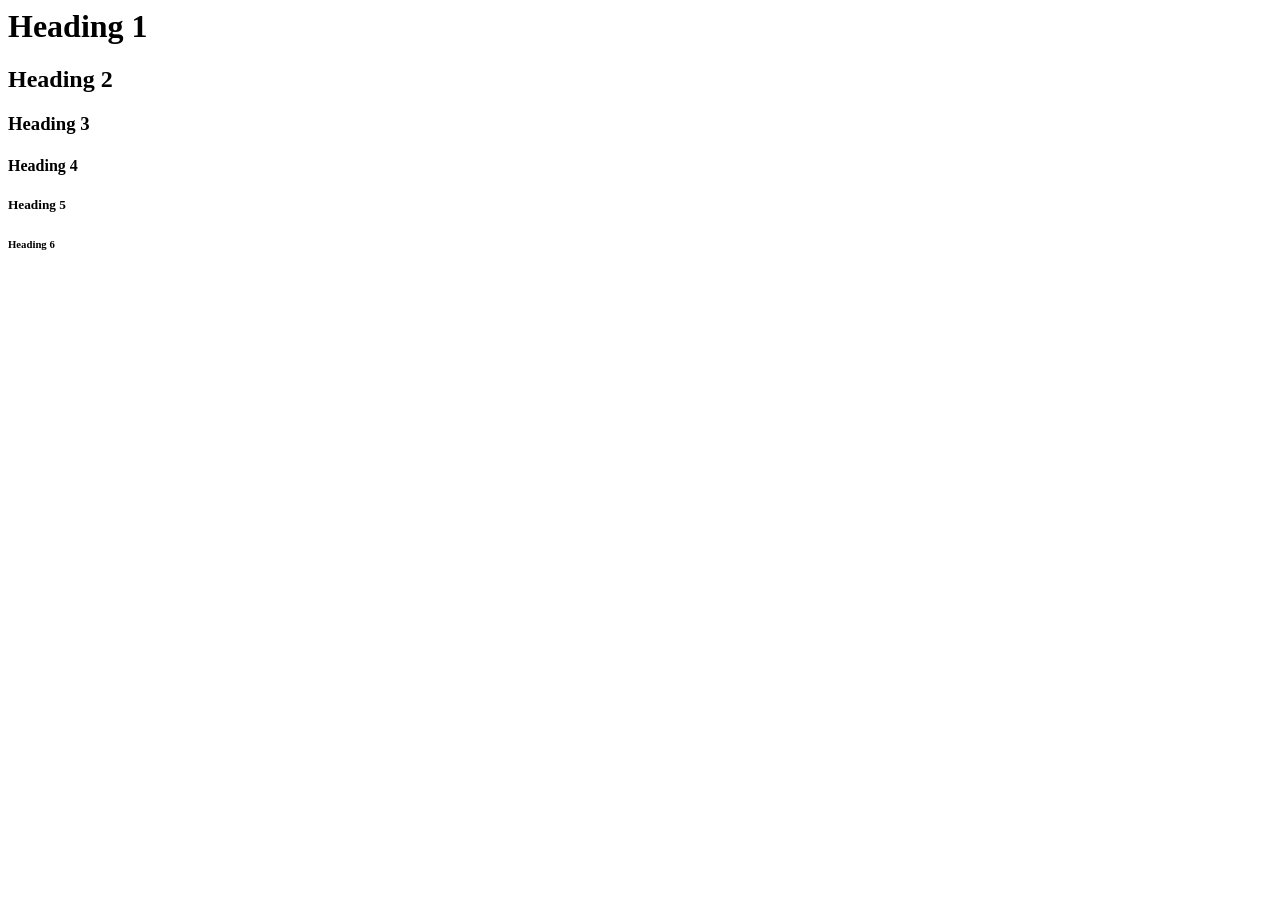
<file: heading.html>
<html>
    <head>
        <title>Web Pagi HTML</title>
    </head>
    <body>
        <!-- Ini berisi heading -->
        <h1>Heading 1</h1>
        <h2>Heading 2</h2>
        <h3>Heading 3</h3>
        <h4>Heading 4</h4>
        <h5>Heading 5</h5>
        <h6>Heading 6</h6>

        <footer></footer>
    </body>
</html>
</file>
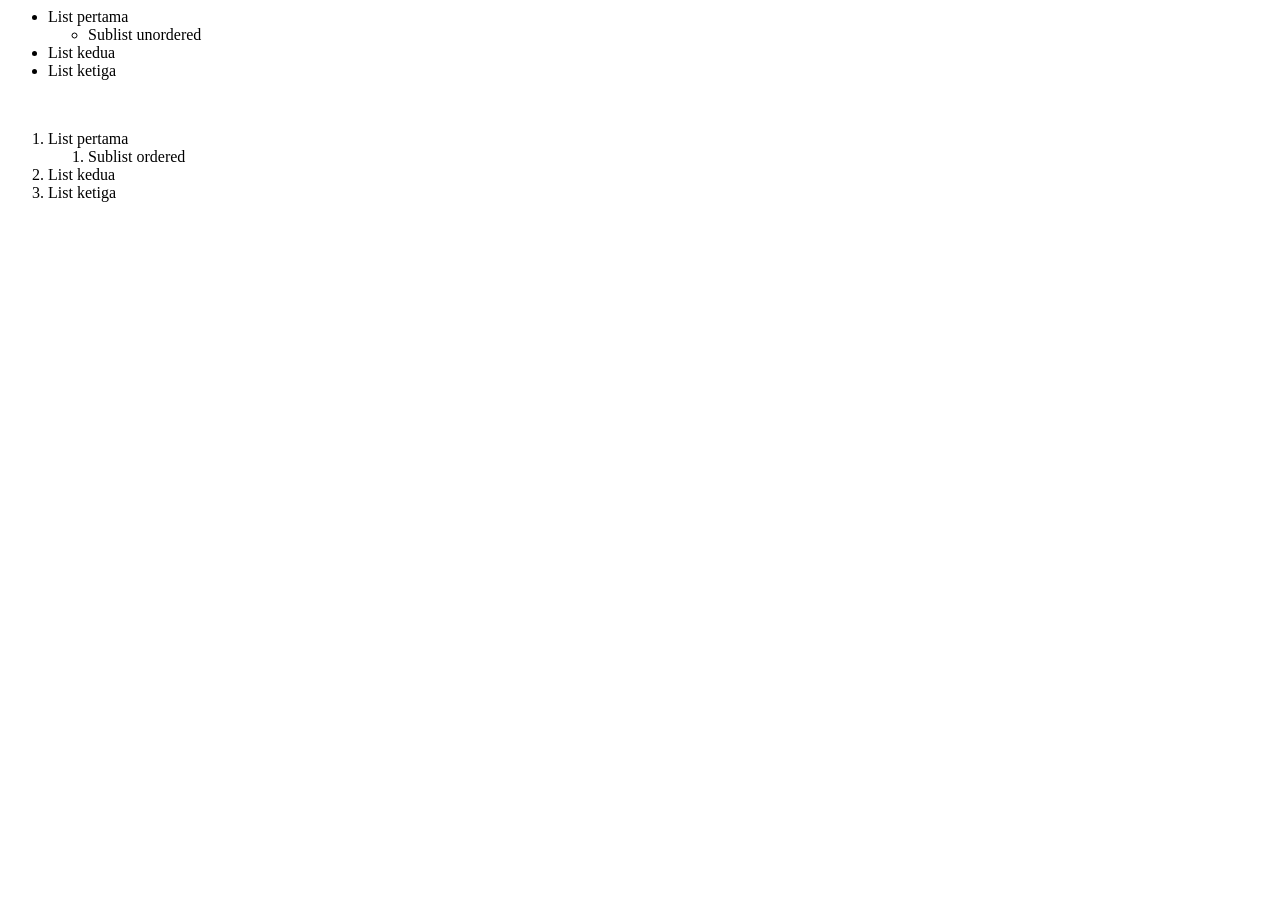
<file: list.html>
<html>
    <head>
        <title>
            Web Pagi List
        </title>
    </head>
    <body>
        <!-- Disini tag unordered list item -->
        <ul>
            <li>List pertama</li>
                <!-- Sublist unoredered -->
                <ul>
                    <li>Sublist unordered</li>
                </ul>
            <li>List kedua</li>
            <li>List ketiga</li>
        </ul>
        <br>
        <!-- Disini tag ordered list item -->
        <ol>
            <li>List pertama</li>
                <!-- Sublist ordered -->
                <ol>
                    <li>Sublist ordered</li>        
                </ol>

            <li>List kedua</li>
            <li>List ketiga</li>
        </ol>
        <footer></footer>
    </body>
</html>
</file>
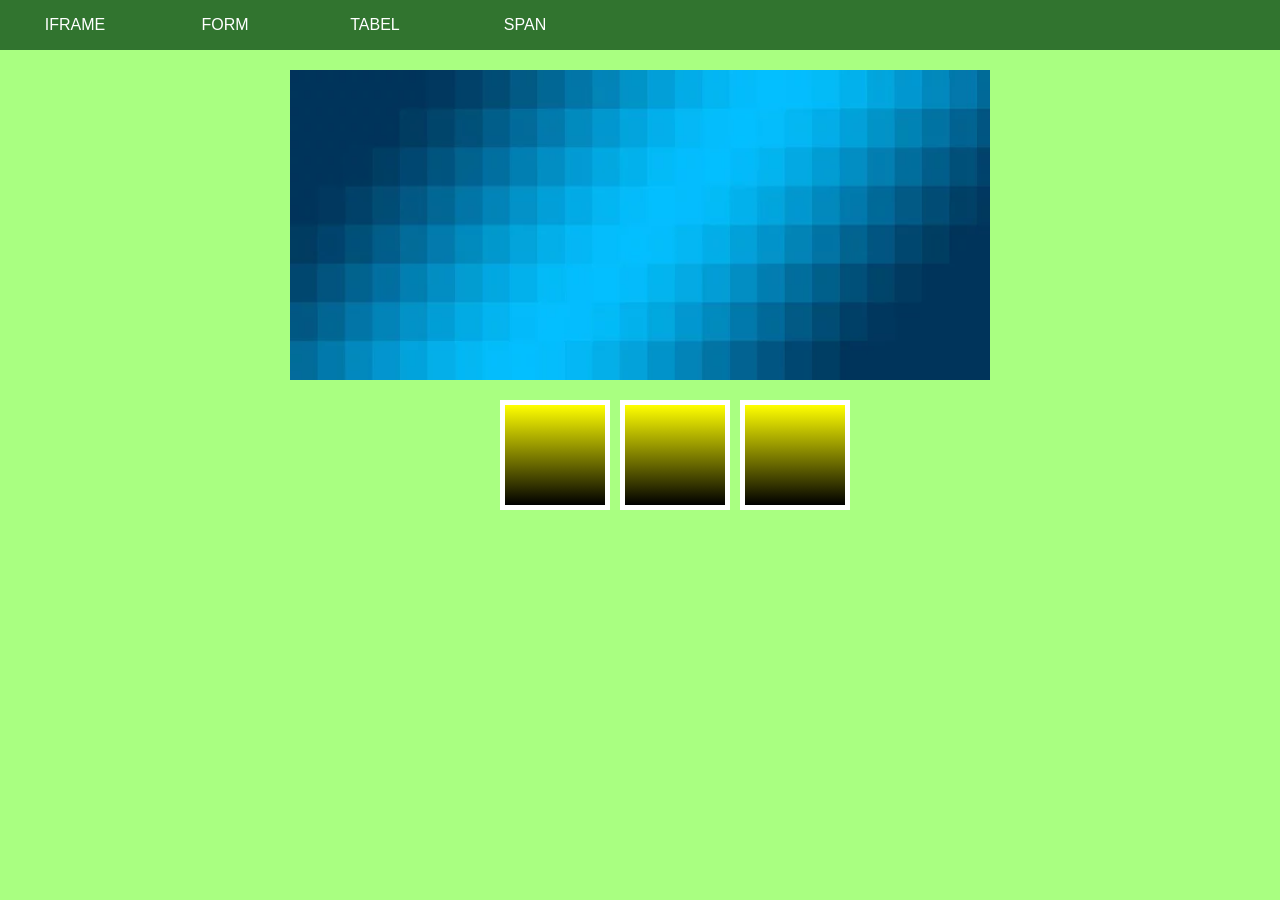
<file: navbar.html>
<html lang="en">
  <head>
    <meta charset="utf-8">
    <title>Menu Navbar Koding Asyik</title>
    <link rel="stylesheet" href="navbar.css">
    <link rel="stylesheet" href="slider.css">
    <link rel="stylesheet" href="kotak.css">
  </head>
<body>
  <div class="navbar">
	<ul>
		<li><a href="iframe.html" target="blank">IFrame</a></li>
		<li><a href="form.html" target="blank">Form</a>
      <ul>
				<li><a href="form.html" target="blank">Daftar</a></li>
        <li><a href="form.html" target="blank">Login</a></li>
			</ul>
    </li>
    <li><a href="tabel.html" target="blank">Tabel</a></li>
		<li><a href="span.html" target="blank">Span</a></li>
	</ul>
  </div>

  <center>
    <div class="slider1">
        <div class="slider-isi">
            <img src="img/1.jpg">
            <img src="img/2.jpg">
            <img src="img/3.jpg">
            <img src="img/4.jpg">
        </div>
    </div>

   </center>

    <!-- <div class="bungkus-kotak">
       <p class="kotak-item kotak1">1</p>
        <p class="kotak-item kotak2">2</p>
        <p class="kotak-item kotak3">3</p> 
    </div> -->   

    <div class="contain">
    <a href="" target="blank"><p class="kotak1"></p></a>
    <p class="kotak2"></p>
    <p class="kotak3"></p>
    </div>

</body>
</html>
</file>
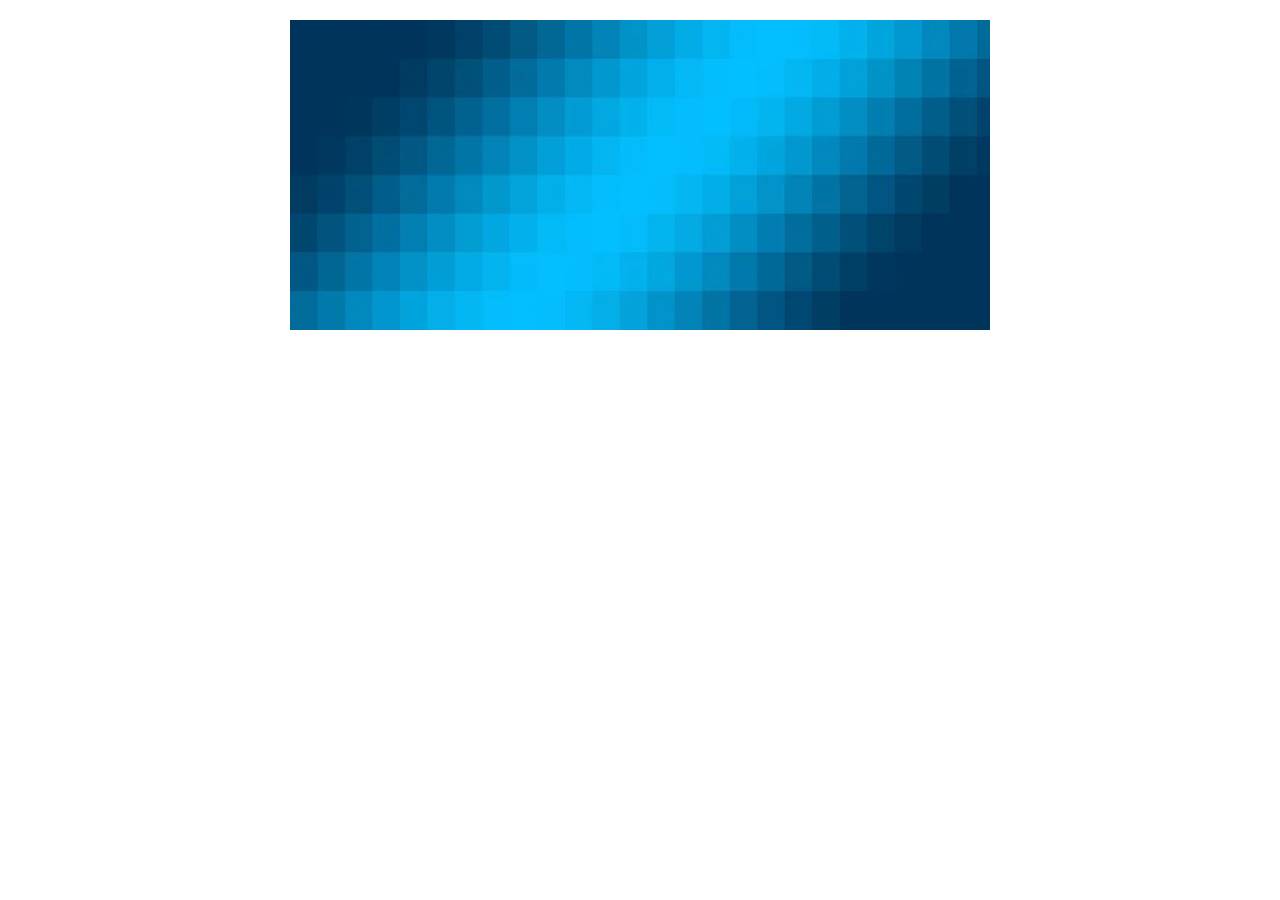
<file: slider.html>
<!DOCTYPE html>
<html lang="en">
<head>
    <meta charset="UTF-8">
    <meta name="viewport" content="width=device-width, initial-scale=1.0">
    <meta http-equiv="X-UA-Compatible" content="ie=edge">
    <title>Document</title>
    <link rel="stylesheet" href="slider.css">
</head>
<body>
    <center>
    <div class="slider1">
        <div class="slider-isi">
            <img src="img/1.jpg">
            <img src="img/2.jpg">
            <img src="img/3.jpg">
            <img src="img/4.jpg">
        </div>
    </div>
</center>
</body>
</html>
</file>
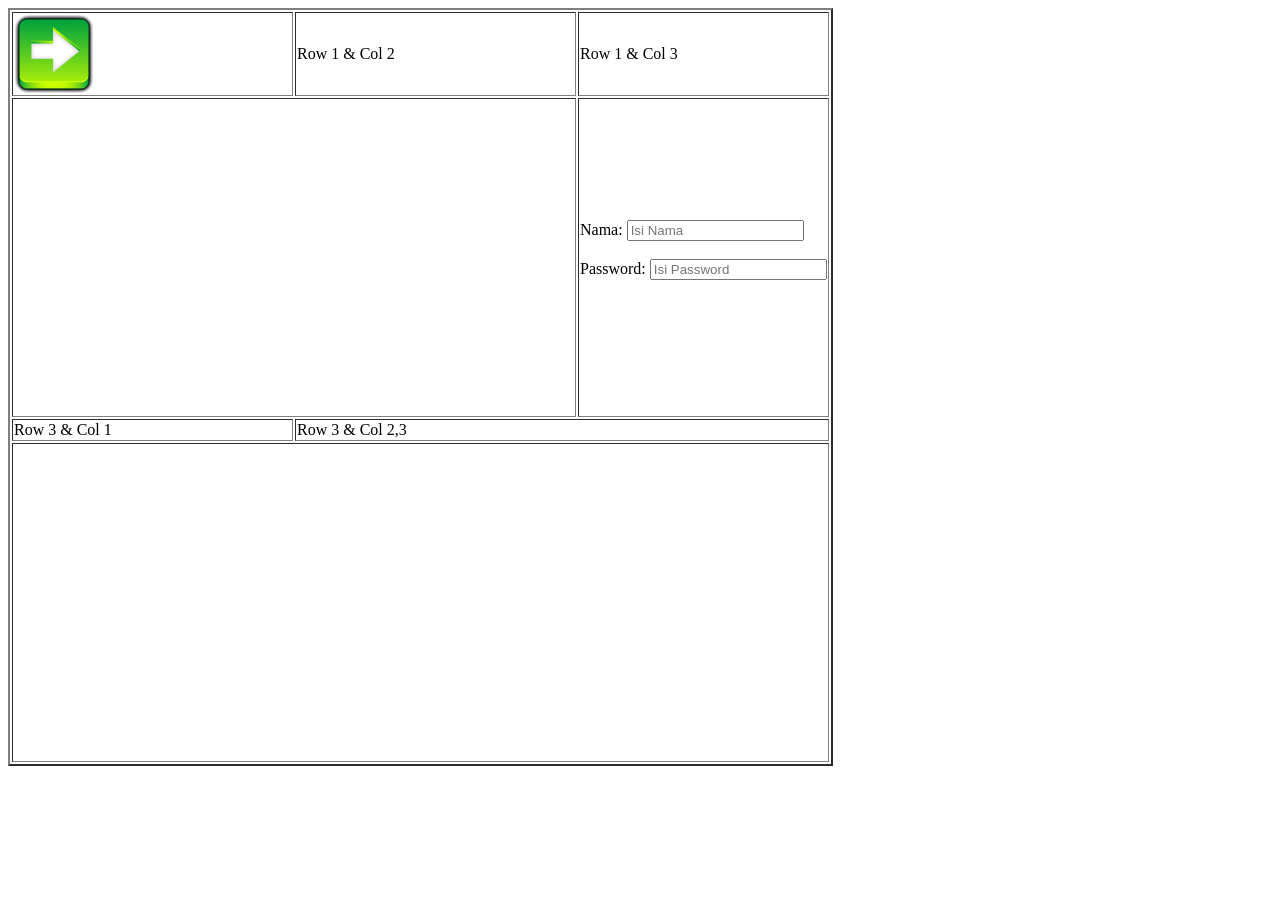
<file: span.html>
<html>
    <head>
        <title>

        </title>
    </head>
    <body>
        <!-- Membuat colspan dan rowspan -->
        <table border="2">
            <tr>
                <td><img src="img/button.png" width="80px"></td>
                <td>Row 1 & Col 2</td>
                <td>Row 1 & Col 3</td>
            </tr>
            <tr>
                <td colspan="2">
                    <iframe width="560" height="315" src="https://www.youtube.com/embed/rHwbgza_QJE" frameborder="0" allow="accelerometer; autoplay; encrypted-media; gyroscope; picture-in-picture" allowfullscreen></iframe>
                </td>
                <td>
                    <form>
                        <label>Nama: </label>
                        <input type="text" placeholder="Isi Nama">
                        <br><br>
                        <label>Password: </label>
                        <input type="password" placeholder="Isi Password">
                    </form>
                </td>
            </tr>
            <tr>
                <td>Row 3 & Col 1</td>
                <td colspan="2">Row 3 & Col 2,3</td>
            </tr>
            <tr>
                <td colspan="3"><center><iframe width="560" height="315" src="https://www.youtube.com/embed/uz5b50tkDQs" frameborder="0" allow="accelerometer; autoplay; encrypted-media; gyroscope; picture-in-picture" allowfullscreen></iframe></center></td>
            </tr>
        </table>

        <footer></footer>
    </body>
</html>
</file>
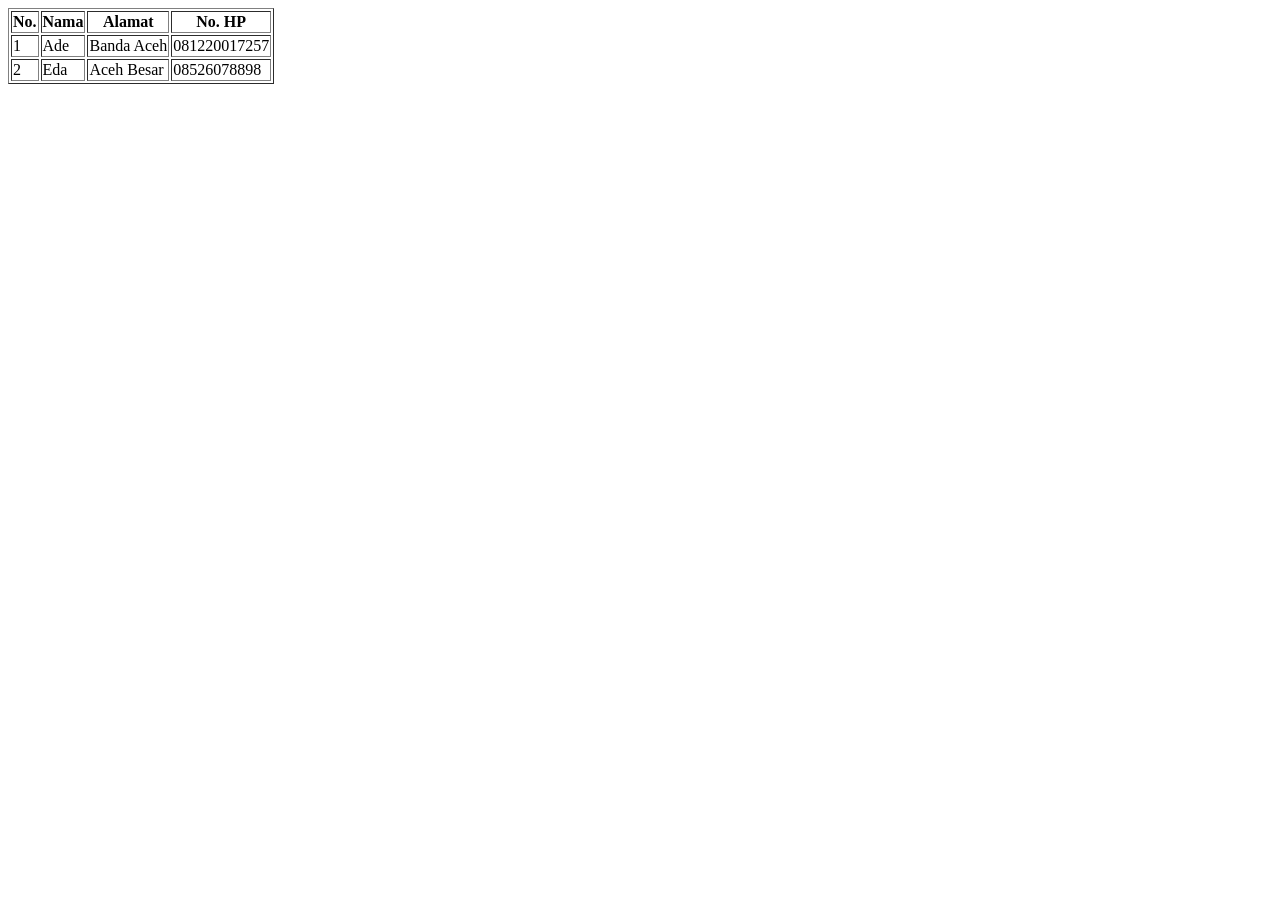
<file: tabel.html>
<html>
    <head>
        <title>

        </title>
    </head>
    <body>

        <!-- Ini tag tabel -->
        <table border="1">

            <!-- dibawah ini tag thead -->
            <thead>
                <tr>
                    <th>No.</th>
                    <th>Nama</th>
                    <th>Alamat</th>
                    <th>No. HP</th>
                </tr>
            </thead>

            <!-- dibawah ini tag tbody -->
            <tbody>
                <tr>
                    <td>1</td>
                    <td>Ade</td>
                    <td>Banda Aceh</td>
                    <td>081220017257</td>
                </tr>
                <tr>
                    <td>2</td>
                    <td>Eda</td>
                    <td>Aceh Besar</td>
                    <td>08526078898</td>
                </tr>
            </tbody>
        </table>
    
        <footer></footer>
    </body>
</html>
</file>
<file: style.css>
*{
    margin: 0;
    padding: 0;
}

body{
    background-color: #e3ffb3;
}

td{
    color: black;
}

.subjudul{
    font-weight: bold;
    background-color: rgb(36, 100, 42);
    color: white;
    padding-left: 25px;
}

a{
    text-decoration: none;
    color: black;
  }

  .menu-wrap {
	background-color: rgb(36,100,42); 
	height:40px; 
	line-height:40px; 
	position:relative;
	width:100%;
	margin:auto;
	margin-top:auto;
     }
 
   .menu-wrap ul {
	list-style:none;
     }
 
  .menu-wrap ul li a {
 	float:left; 
	width:150px; 
	display:block; 
	text-align:center; 
	color: white; 
	text-decoration:none; 
	text-transform:uppercase;
     }
 
  .menu-wrap ul li a:hover {
	background-color:rgb(22, 61, 26); 
	display:block;
     }
 
   .menu-wrap ul li:hover ul {
	display:block;
     }
 
   .menu-wrap ul ul {
	display:none; 
	list-style:none; 
	position:absolute; 
	background-color:rgb(22, 61, 26);
	left:150px; 
	top:40px; 
	width:150px;
     }
 
   .menu-wrap ul ul li a {
	float:none; 
	display:block; 
	text-align:center; 
	width:150px;
     }
 
  .menu-wrap ul ul li a:hover {
	color:#fff;
      }

table{
    padding: 20px;
}

.contain{
    margin-left: 500px;
    margin-top: 50px;
}

.kotak1{
    border: 5px white solid;
    width: 100px;
    height: 100px;
    text-align: center;
    background: linear-gradient(yellow,black);
}

.kotak1:hover{
    width: 100px;
    height: 100px;
    border-radius: 100px;
    text-align: center;
    background: linear-gradient(black,yellow);
}

.kotak2{
    position: relative;
    border: 5px white solid;
    bottom: 110px;
    left: 120px;
    width: 100px;
    height: 100px;
    text-align: center;
    background: linear-gradient(yellow,black);
}

.kotak2:hover{
    position: relative;
    bottom: 110px;
    left: 120px;
    width: 100px;
    height: 100px;
    border-radius: 100px;
    text-align: center;
    background: linear-gradient(black,yellow);
}

.kotak3{
    position: relative;
    border: 5px white solid;
    bottom: 220px;
    left: 240px;
    width: 100px;
    height: 100px;
    text-align: center;
    background: linear-gradient(yellow,black);
}

.kotak3:hover{
    position: relative;
    bottom: 220px;
    left: 240px;
    width: 100px;
    height: 100px;
    border-radius: 100px;
    text-align: center;
    background: linear-gradient(black,yellow);
}

.foot{
    float: left;
    position: relative;
    width: 100%;
    background-color: rgb(22, 61, 26);
    color: #fff;
    text-transform: uppercase;
}

.item{
    margin-top: 10px;
    margin-left: 44%;
    list-style: none;
    display: flex;
}

.slider{
    border: 2px solid;
    position: relative;
    overflow: hidden;
    margin: 20px;
    width: 950px;
    height: 300px;
}

.slider-item img{
    width: 950px;
    height: 300px;
    float: left;
}

.slider-item{
    position: relative;
    width: 5000px;

    animation-name: slide;
    animation-duration: 16s;
    animation-timing-function: ease-in-out;
    animation-iteration-count: infinite;
    -webkit-animation-name: slide;
    -webkit-animation-duration: 16s;
    -webkit-animation-timing-function: ease-in-out;
    -webkit-animation-iteration-count: infinite;
    -moz-animation-name: slide;
    -moz-animation-duration: 16s;
    -moz-animation-timing-function: ease-in-out;
    -moz-animation-iteration-count: infinite;
    -o-animation-name: slide;
    -o-animation-duration: 16s;
    -o-animation-timing-function: ease-in-out;
    -o-animation-iteration-count: infinite;
}

.slider:after{
    font-size: 150px; 
	position: relative; 
	z-index: 12; 
	color: rgba(255,255,255, 0); 
	left: 300px; top: 80px; 
	-webkit-transition: 1s all ease-in-out; 
	-moz-transition: 1s all ease-in-out; 
	transition: 1s all ease-in-out;
}

@keyframes slide {     
    0% {
        left: 0; opacity: 0; 
    }     
    2% {
        opacity: 1; 
    }     
    20% {
        left: 0; opacity: 1; 
    }     
    21% {
        opacity: 0; 
    }     
    24% {
        opacity: 0; 
    }     
    25% {
        left: -950px; opacity: 1; 
    }       
    45% {
        left: -950px; opacity: 1; 
    }     
    46% {
        opacity: 0; 
    }     
    48% {
        opacity: 0; 
    }     
    50% {
        left: -1900px; opacity: 1; 
    }     
    70% {
        left: -1900px; opacity: 1; 
    }     
    72% {
        opacity: 0; 
    }     
    74% {
        opacity: 0; 
    }    
    75% {
        left: -2850px; opacity: 1; 
    }   	
    95% {
        left: -2850px; opacity: 1; 
    }   	
    97% { 
        left: -2850px; opacity: 0;
    }   	
    100% {
        left: 0; opacity: 0; 
    }
} 

@-moz-keyframes slide {     
    0% {
        left: 0; opacity: 0; 
    }     
    2% {
        opacity: 1; 
    }     
    20% {
        left: 0; opacity: 1; 
    }     
    21% {
        opacity: 0; 
    }     
    24% {
        opacity: 0; 
    }     
    25% {
        left: -950px; opacity: 1; 
    }       
    45% {
        left: -950px; opacity: 1; 
    }     
    46% {
        opacity: 0; 
    }     
    48% {
        opacity: 0; 
    }     
    50% {
        left: -1900px; opacity: 1; 
    }     
    70% {
        left: -1900px; opacity: 1; 
    }     
    72% {
        opacity: 0; 
    }     
    74% {
        opacity: 0; 
    }    
    75% {
        left: -2850px; opacity: 1; 
    }   	
    95% {
        left: -2850px; opacity: 1; 
    }   	
    97% { 
        left: -2850px; opacity: 0;
    }   	
    100% {
        left: 0; opacity: 0; 
    }
} 

@-webkit-keyframes slide {     
    0% {
        left: 0; opacity: 0; 
    }     
    2% {
        opacity: 1; 
    }     
    20% {
        left: 0; opacity: 1; 
    }     
    21% {
        opacity: 0; 
    }     
    24% {
        opacity: 0; 
    }     
    25% {
        left: -950px; opacity: 1; 
    }       
    45% {
        left: -950px; opacity: 1; 
    }     
    46% {
        opacity: 0; 
    }     
    48% {
        opacity: 0; 
    }     
    50% {
        left: -1900px; opacity: 1; 
    }     
    70% {
        left: -1900px; opacity: 1; 
    }     
    72% {
        opacity: 0; 
    }     
    74% {
        opacity: 0; 
    }    
    75% {
        left: -2850px; opacity: 1; 
    }   	
    95% {
        left: -2850px; opacity: 1; 
    }   	
    97% { 
        left: -2850px; opacity: 0;
    }   	
    100% {
        left: 0; opacity: 0; 
    }
}
</file>
<file: html/css/style.css>
*{
    margin: 0;
    padding: 0;
}

body{
    background-color: #e3ffb3;
}

td{
    color: black;
}

.subjudul{
    font-weight: bold;
    background-color: rgb(36, 100, 42);
    color: white;
    padding-left: 25px;
}

a{
    text-decoration: none;
    color: black;
  }

  .menu-wrap {
	background-color: rgb(36,100,42); 
	height:40px; 
	line-height:40px; 
	position:relative;
	width:100%;
	margin:auto;
	margin-top:auto;
     }
 
   .menu-wrap ul {
	list-style:none;
     }
 
  .menu-wrap ul li a {
 	float:left; 
	width:150px; 
	display:block; 
	text-align:center; 
	color: white; 
	text-decoration:none; 
	text-transform:uppercase;
     }
 
  .menu-wrap ul li a:hover {
	background-color:rgb(22, 61, 26); 
	display:block;
     }
 
   .menu-wrap ul li:hover ul {
	display:block;
     }
 
   .menu-wrap ul ul {
	display:none; 
	list-style:none; 
	position:absolute; 
	background-color:rgb(22, 61, 26);
	left:150px; 
	top:40px; 
	width:150px;
     }
 
   .menu-wrap ul ul li a {
	float:none; 
	display:block; 
	text-align:center; 
	width:150px;
     }
 
  .menu-wrap ul ul li a:hover {
	color:#fff;
      }

table{
    padding: 20px;
}

.contain{
    margin-left: 500px;
    margin-top: 50px;
}

.kotak1{
    border: 5px white solid;
    width: 100px;
    height: 100px;
    text-align: center;
    background: linear-gradient(yellow,black);
}

.kotak1:hover{
    width: 100px;
    height: 100px;
    border-radius: 100px;
    text-align: center;
    background: linear-gradient(black,yellow);
}

.kotak2{
    position: relative;
    border: 5px white solid;
    bottom: 110px;
    left: 120px;
    width: 100px;
    height: 100px;
    text-align: center;
    background: linear-gradient(yellow,black);
}

.kotak2:hover{
    position: relative;
    bottom: 110px;
    left: 120px;
    width: 100px;
    height: 100px;
    border-radius: 100px;
    text-align: center;
    background: linear-gradient(black,yellow);
}

.kotak3{
    position: relative;
    border: 5px white solid;
    bottom: 220px;
    left: 240px;
    width: 100px;
    height: 100px;
    text-align: center;
    background: linear-gradient(yellow,black);
}

.kotak3:hover{
    position: relative;
    bottom: 220px;
    left: 240px;
    width: 100px;
    height: 100px;
    border-radius: 100px;
    text-align: center;
    background: linear-gradient(black,yellow);
}

.foot{
    float: left;
    position: relative;
    width: 100%;
    background-color: rgb(22, 61, 26);
    color: #fff;
    text-transform: uppercase;
}

.item{
    margin-top: 10px;
    margin-left: 44%;
    list-style: none;
    display: flex;
}

.slider{
    border: 2px solid;
    position: relative;
    overflow: hidden;
    margin: 20px;
    width: 950px;
    height: 300px;
}

.slider-item img{
    width: 950px;
    height: 300px;
    float: left;
}

.slider-item{
    position: relative;
    width: 5000px;

    animation-name: slide;
    animation-duration: 16s;
    animation-timing-function: ease-in-out;
    animation-iteration-count: infinite;
    -webkit-animation-name: slide;
    -webkit-animation-duration: 16s;
    -webkit-animation-timing-function: ease-in-out;
    -webkit-animation-iteration-count: infinite;
    -moz-animation-name: slide;
    -moz-animation-duration: 16s;
    -moz-animation-timing-function: ease-in-out;
    -moz-animation-iteration-count: infinite;
    -o-animation-name: slide;
    -o-animation-duration: 16s;
    -o-animation-timing-function: ease-in-out;
    -o-animation-iteration-count: infinite;
}

.slider:after{
    font-size: 150px; 
	position: relative; 
	z-index: 12; 
	color: rgba(255,255,255, 0); 
	left: 300px; top: 80px; 
	-webkit-transition: 1s all ease-in-out; 
	-moz-transition: 1s all ease-in-out; 
	transition: 1s all ease-in-out;
}

@keyframes slide {     
    0% {
        left: 0; opacity: 0; 
    }     
    2% {
        opacity: 1; 
    }     
    20% {
        left: 0; opacity: 1; 
    }     
    21% {
        opacity: 0; 
    }     
    24% {
        opacity: 0; 
    }     
    25% {
        left: -950px; opacity: 1; 
    }       
    45% {
        left: -950px; opacity: 1; 
    }     
    46% {
        opacity: 0; 
    }     
    48% {
        opacity: 0; 
    }     
    50% {
        left: -1900px; opacity: 1; 
    }     
    70% {
        left: -1900px; opacity: 1; 
    }     
    72% {
        opacity: 0; 
    }     
    74% {
        opacity: 0; 
    }    
    75% {
        left: -2850px; opacity: 1; 
    }   	
    95% {
        left: -2850px; opacity: 1; 
    }   	
    97% { 
        left: -2850px; opacity: 0;
    }   	
    100% {
        left: 0; opacity: 0; 
    }
} 

@-moz-keyframes slide {     
    0% {
        left: 0; opacity: 0; 
    }     
    2% {
        opacity: 1; 
    }     
    20% {
        left: 0; opacity: 1; 
    }     
    21% {
        opacity: 0; 
    }     
    24% {
        opacity: 0; 
    }     
    25% {
        left: -950px; opacity: 1; 
    }       
    45% {
        left: -950px; opacity: 1; 
    }     
    46% {
        opacity: 0; 
    }     
    48% {
        opacity: 0; 
    }     
    50% {
        left: -1900px; opacity: 1; 
    }     
    70% {
        left: -1900px; opacity: 1; 
    }     
    72% {
        opacity: 0; 
    }     
    74% {
        opacity: 0; 
    }    
    75% {
        left: -2850px; opacity: 1; 
    }   	
    95% {
        left: -2850px; opacity: 1; 
    }   	
    97% { 
        left: -2850px; opacity: 0;
    }   	
    100% {
        left: 0; opacity: 0; 
    }
} 

@-webkit-keyframes slide {     
    0% {
        left: 0; opacity: 0; 
    }     
    2% {
        opacity: 1; 
    }     
    20% {
        left: 0; opacity: 1; 
    }     
    21% {
        opacity: 0; 
    }     
    24% {
        opacity: 0; 
    }     
    25% {
        left: -950px; opacity: 1; 
    }       
    45% {
        left: -950px; opacity: 1; 
    }     
    46% {
        opacity: 0; 
    }     
    48% {
        opacity: 0; 
    }     
    50% {
        left: -1900px; opacity: 1; 
    }     
    70% {
        left: -1900px; opacity: 1; 
    }     
    72% {
        opacity: 0; 
    }     
    74% {
        opacity: 0; 
    }    
    75% {
        left: -2850px; opacity: 1; 
    }   	
    95% {
        left: -2850px; opacity: 1; 
    }   	
    97% { 
        left: -2850px; opacity: 0;
    }   	
    100% {
        left: 0; opacity: 0; 
    }
}
</file>
<file: admin/assets/node_modules/c3-master/htdocs/css/index.css>
.row {
  margin-left: 8px;
}
.row a {
  display: block;
  text-align: left;
  font-size: 1.2em;
  line-height: 1.8;
}
.row h3 {
  color: #777;
}
</file>
<file: footer.css>
*{
    margin: 0;
    padding: 0;
}

footer{
    top:600px;
    position: absolute;
    width: 100%;
    background-color: rgb(22, 61, 26);
    text-transform: uppercase;
}

.item img{
    position: relative;
    background-color: white;
    top: 1px;
    border-radius: 20px;
    width: 45px;
    z-index: 10px;
}

.item img:hover{
    position: relative;
    background-color: rgb(251, 255, 0);
    top: 1px;
    border-radius: 20px;
    width: 45px;
    z-index: 10px;
}


.judul{
    font-family: Arial, Helvetica, sans-serif;
    font-weight: bold;
    text-decoration: none;
    position: relative;
    bottom: 35px;
    margin-left:44%;
    color: #fff;
}

.map{
    position: relative;
    margin-left: 70%;
}
</file>
<file: navbar.css>
* {margin:0; padding:0;}
 
body {
background-color:#fff;
font-family:Arial, Helvetica, sans-serif;
color:#FFF;
 }

 .navbar {
background-color:rgb(49, 116, 47); 
height:50px; 
line-height:50px; 
position:relative;
width:100%;
margin:auto;
margin-top:auto;
 }

.navbar ul {
list-style:none;
 }

.navbar ul li a {
float:left; 
width:150px; 
display:block; 
text-align:center; 
color:#FFF; 
text-decoration:none; 
text-transform:uppercase;
 }

.navbar ul li a:hover {
background-color:#175e2c; 
display:block;
 }

.navbar ul li:hover ul {
display:block;
 }

.navbar ul ul {
display:none; 
list-style:none; 
position:absolute; 
background-color:#139139;
left:150px; 
top:50px; 
width:150px;
 }

.navbar ul ul li a {
float:none; 
display:block; 
padding-left:30px; 
text-align:left; 
width:160px;
 }

.navbar ul ul li a:hover {
color:#fff;
  }

/* .menu{
    background-image: linear-gradient(yellow,black);
    margin: 20px;
    width: 20px;
    height: 20px;
}

.menu:hover{
    border-radius: 20px;
    background-image: linear-gradient(yellow,black);
    margin: 20px;
    width: 20px;
    height: 20px;
} */
</file>
<file: slider.css>
.slider1{
    position: relative;
    overflow: hidden;
    margin: 20px;
    width: 700px;
    height: 310px;
    background-color: rgb(26, 107, 37);
}

.slider-isi img{
    width: 700px;
    height: 310px;
    float: left;
}

.slider-isi{
    position: relative;
    width: 5000px;

    animation-name: gambar;
    animation-duration: 8s;
    animation-timing-function: ease-in-out;
    animation-iteration-count: infinite;
    -webkit-animation-name: gambar;
    -webkit-animation-duration: 8s;
    -webkit-animation-timing-function: ease-in-out;
    -webkit-animation-iteration-count: infinite;
    -moz-animation-name: gambar;
    -moz-animation-duration: 8s;
    -moz-animation-timing-function: ease-in-out;
    -moz-animation-iteration-count: infinite;
    -o-animation-name: gambar;
    -o-animation-duration: 8s;
    -o-animation-timing-function: ease-in-out;
    -o-animation-iteration-count: infinite;
}

.slider-isi:hover{
    animation-play-state: paused;
    -webkit-animation-play-state: paused;
    -moz-animation-play-state: paused;
    -o-animation-play-state: paused;
}

.slider1:after{
    position: relative;
    z-index: 12;
    left: 300px; top: 80px;
    transition: 1s all ease-in-out;
    -webkit-transition: 1s ease-in-out;
    -moz-transition: 1s ease-in-out;
    -o-transition: 1s ease-in-out;
}

/* slider1:hover ::after{
    
} */

@keyframes gambar{
    0%{
        left: 0; opacity: 0;
    }
    2%{
        opacity: 1;
    }
    20%{
      left: 0;  opacity: 1;
    }
    21%{
        opacity: 0;
    }
    24%{
        opacity: 0;
    }
    25%{
        left:-700px; opacity: 1;
    }
    45%{
        left: -700px; opacity: 1;
    }
    46%{
        opacity: 0;
    }
    48%{
        opacity: 0;
    }
    50%{
        left: -1400px; opacity: 1;
    }
    70%{
        left: -1400px; opacity: 1;
    }
    72%{
        opacity: 0;
    }
    74%{
        opacity: 0;
    }
    75%{
        left: -2100px; opacity: 1;
    }
    95%{
        left: -2100px; opacity: 1;
    }
    97%{
        left: -2100px; opacity: 0;
    }
    100%{
        left: 0; opacity: 0;
    }
}

@-webkit-keyframes gambar{
    0%{
        left: 0; opacity: 0;
    }
    2%{
        opacity: 1;
    }
    20%{
      left: 0;  opacity: 0;
    }
    21%{
        opacity: 0;
    }
    24%{
        opacity: 0;
    }
    25%{
        left:-700px; opacity: 1;
    }
    45%{
        left: -700px; opacity: 1;
    }
    46%{
        opacity: 0;
    }
    48%{
        opacity: 0;
    }
    50%{
        left: -1400px; opacity: 1;
    }
    70%{
        left: -1400px; opacity: 1;
    }
    72%{
        opacity: 0;
    }
    74%{
        opacity: 0;
    }
    75%{
        left: -2100px; opacity: 1;
    }
    95%{
        left: -2100px; opacity: 1;
    }
    97%{
        left: -2100px; opacity: 0;
    }
    100%{
        left: 0; opacity: 0;
    }
}

@-moz-keyframes gambar{
    0%{
        left: 0; opacity: 0;
    }
    2%{
        opacity: 1;
    }
    20%{
      left: 0;  opacity: 0;
    }
    21%{
        opacity: 0;
    }
    24%{
        opacity: 0;
    }
    25%{
        left:-700px; opacity: 1;
    }
    45%{
        left: -700px; opacity: 1;
    }
    46%{
        opacity: 0;
    }
    48%{
        opacity: 0;
    }
    50%{
        left: -1400px; opacity: 1;
    }
    70%{
        left: -1400px; opacity: 1;
    }
    72%{
        opacity: 0;
    }
    74%{
        opacity: 0;
    }
    75%{
        left: -2100px; opacity: 1;
    }
    95%{
        left: -2100px; opacity: 1;
    }
    97%{
        left: -2100px; opacity: 0;
    }
    100%{
        left: 0; opacity: 0;
    }
}
</file>
<file: kotak.css>
/* .bungkus-kotak{
    width: 50%;
    margin: 0 auto;
    display: flex;
    justify-content: space-between;
}
.kotak-item{
    width: 100px;
    height: 100px;
    display: block;
}
.kotak1{
    background: red;
}
.kotak2{
    background: blue;
}
.kotak3{
    background: green;
}
.kotak1:hover{
    border-radius: 100px;
    background: linear-gradient(red,blue);
}
.kotak2:hover{
    border-radius: 100px;
    background: linear-gradient(rgb(160, 84, 84),rgb(43, 43, 54));
}
.kotak3:hover{
    border-radius: 100px;
    background: linear-gradient(red,blue);
} */

body{
    background-color: rgb(169, 255, 129);
}

.contain{
    margin-left: 500px;
}

.kotak1{
    border: 5px white solid;
    width: 100px;
    height: 100px;
    text-align: center;
    background: linear-gradient(yellow,black);
}

.kotak1:hover{
    width: 100px;
    height: 100px;
    border-radius: 100px;
    text-align: center;
    background: linear-gradient(black,yellow);
}

.kotak2{
    position: relative;
    border: 5px white solid;
    bottom: 110px;
    left: 120px;
    width: 100px;
    height: 100px;
    text-align: center;
    background: linear-gradient(yellow,black);
}

.kotak2:hover{
    position: relative;
    bottom: 110px;
    left: 120px;
    width: 100px;
    height: 100px;
    border-radius: 100px;
    text-align: center;
    background: linear-gradient(black,yellow);
}

.kotak3{
    position: relative;
    border: 5px white solid;
    bottom: 220px;
    left: 240px;
    width: 100px;
    height: 100px;
    text-align: center;
    background: linear-gradient(yellow,black);
}

.kotak3:hover{
    position: relative;
    bottom: 220px;
    left: 240px;
    width: 100px;
    height: 100px;
    border-radius: 100px;
    text-align: center;
    background: linear-gradient(black,yellow);
}
</file>
